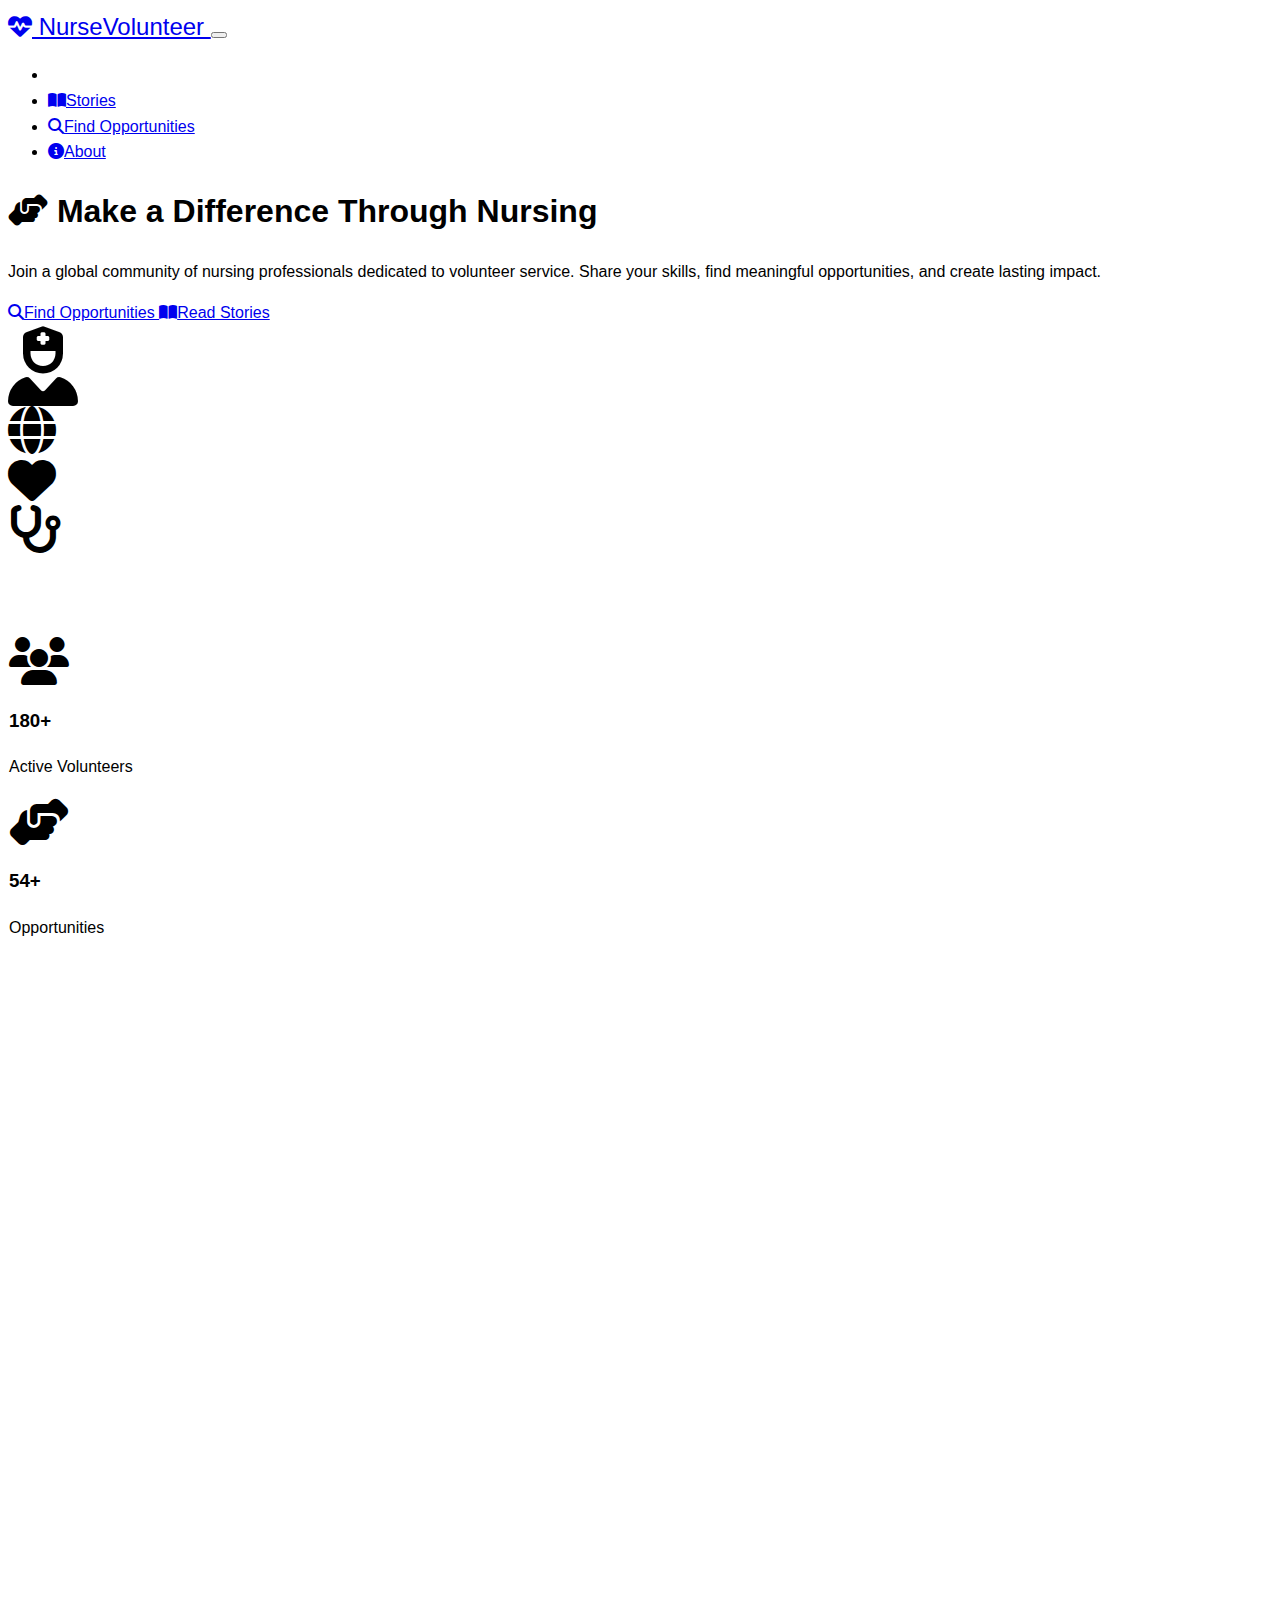
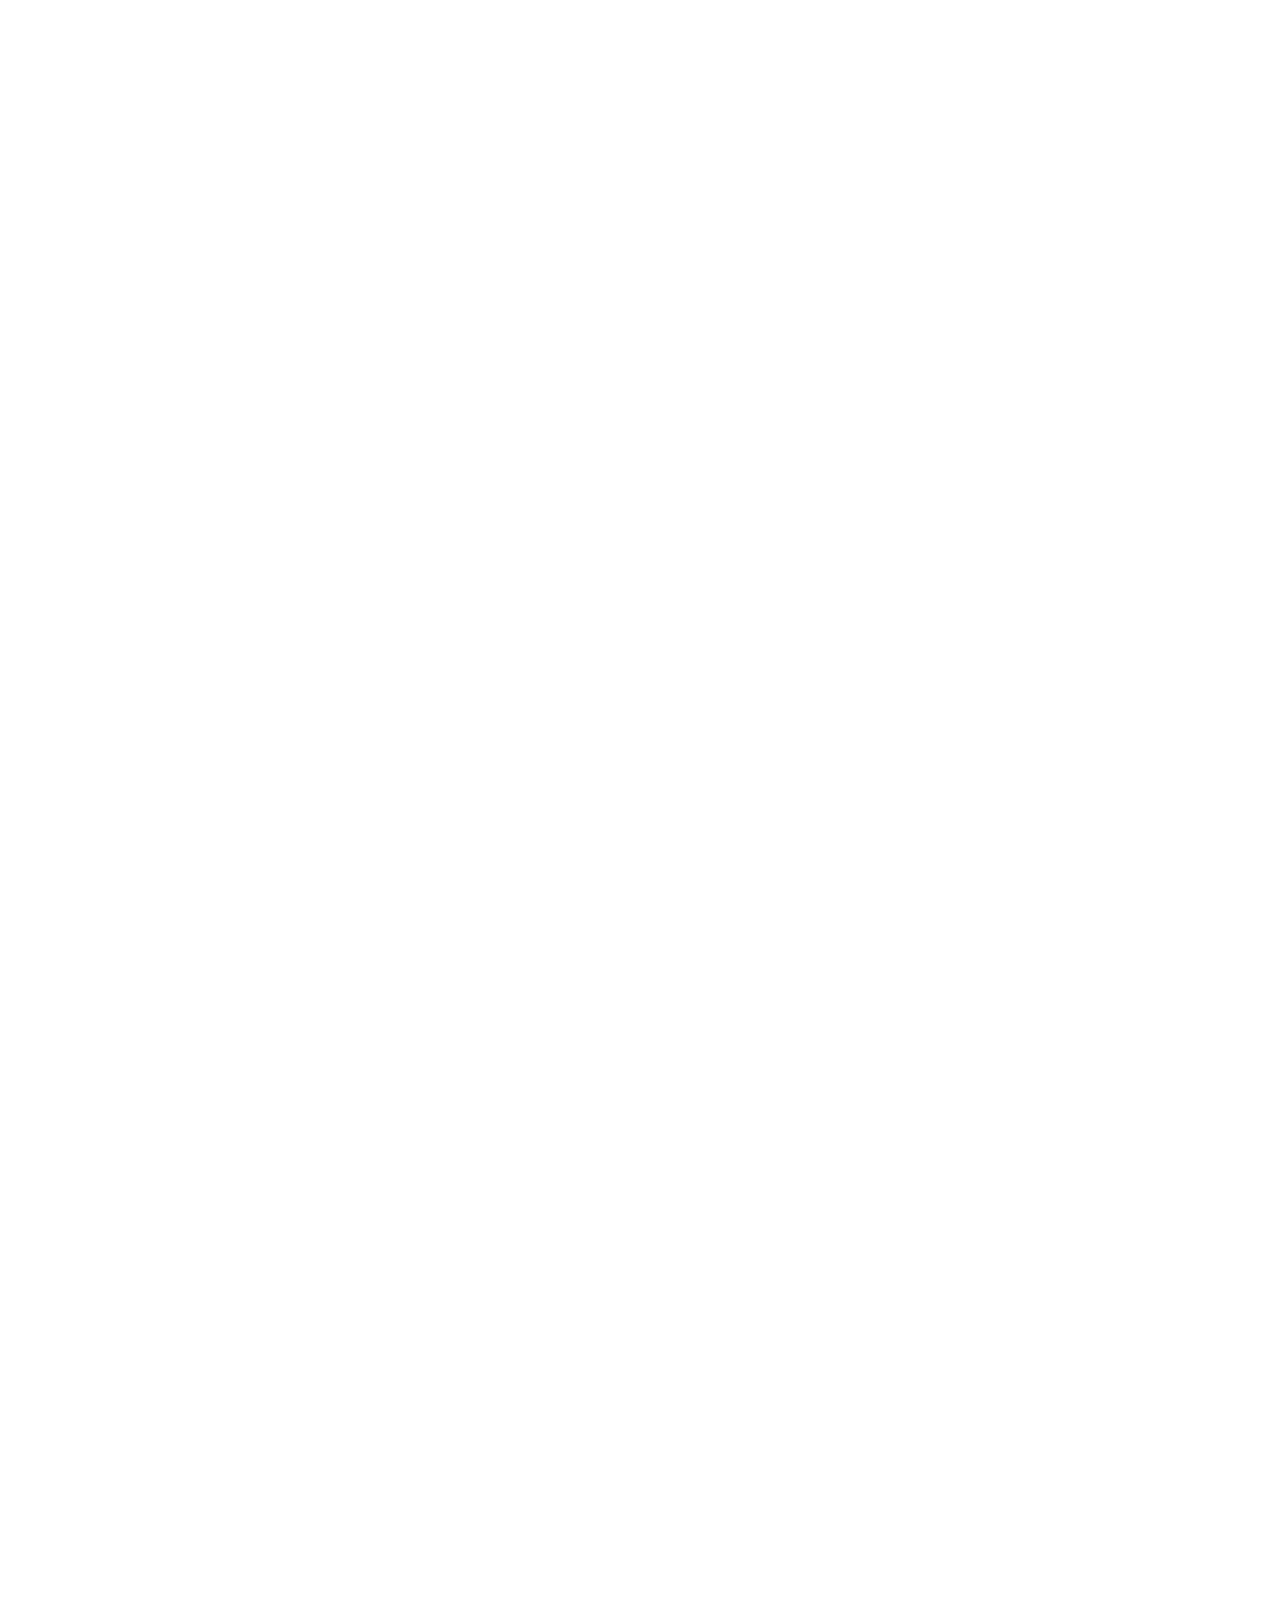
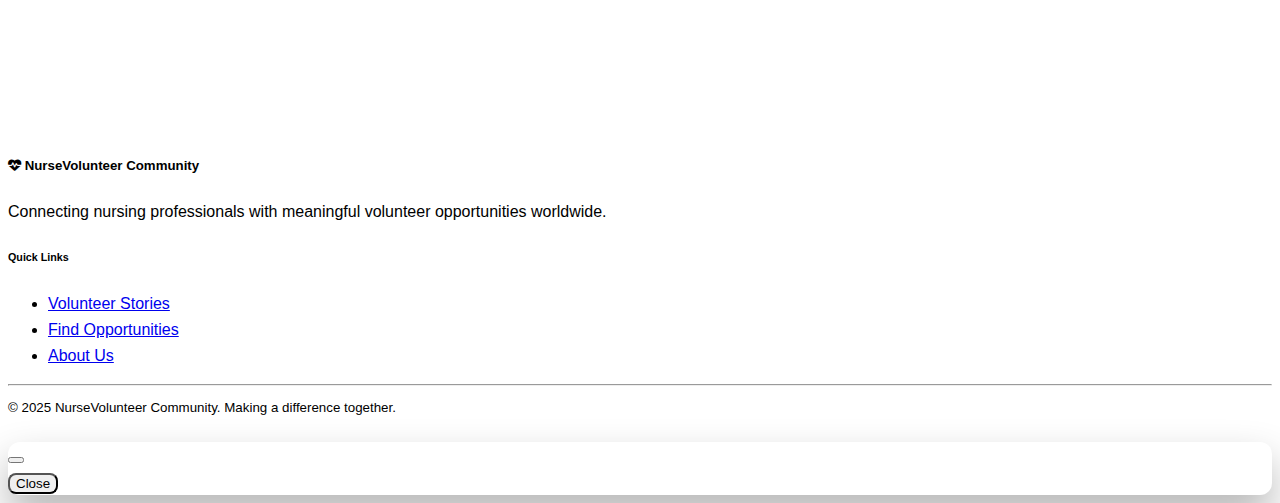
<file: index.html>
<!DOCTYPE html>
<html lang="en" data-bs-theme="dark">
<head>
    <meta charset="UTF-8">
    <meta name="viewport" content="width=device-width, initial-scale=1.0">
    <title>Home - Nursing Volunteer Community</title>
    
    <!-- Bootstrap CSS -->
    <link href="https://cdn.replit.com/agent/bootstrap-agent-dark-theme.min.css" rel="stylesheet">
    
    <!-- Font Awesome -->
    <link rel="stylesheet" href="https://cdnjs.cloudflare.com/ajax/libs/font-awesome/6.4.0/css/all.min.css">
    
    <!-- Custom CSS -->
    <link rel="stylesheet" href="style.css">
</head>
<body>
    <!-- Navigation -->
    <nav class="navbar navbar-expand-lg navbar-dark bg-primary sticky-top">
        <div class="container">
            <a class="navbar-brand fw-bold" href="index.html">
                <i class="fas fa-heart-pulse me-2"></i>
                NurseVolunteer
            </a>
            
            <button class="navbar-toggler" type="button" data-bs-toggle="collapse" data-bs-target="#navbarNav">
                <span class="navbar-toggler-icon"></span>
            </button>
            
            <div class="collapse navbar-collapse" id="navbarNav">
                <ul class="navbar-nav ms-auto">
                    <li class="nav-item">
                        <a class="nav-link active" href="index.html">
                            <i class="fas fa-home me-1"></i>Home
                        </a>
                    </li>
                    <li class="nav-item">
                        <a class="nav-link" href="stories.html">
                            <i class="fas fa-book-open me-1"></i>Stories
                        </a>
                    </li>
                    <li class="nav-item">
                        <a class="nav-link" href="search.html">
                            <i class="fas fa-search me-1"></i>Find Opportunities
                        </a>
                    </li>
                    <li class="nav-item">
                        <a class="nav-link" href="about.html">
                            <i class="fas fa-info-circle me-1"></i>About
                        </a>
                    </li>
                </ul>
            </div>
        </div>
    </nav>

    <!-- Main Content -->
    <main>
        <!-- Hero Section -->
        <section class="bg-primary text-white py-5">
            <div class="container">
                <div class="row align-items-center min-vh-50">
                    <div class="col-lg-6">
                        <h1 class="display-4 fw-bold mb-4">
                            <i class="fas fa-hands-helping me-3"></i>
                            Make a Difference Through Nursing
                        </h1>
                        <p class="lead mb-4">
                            Join a global community of nursing professionals dedicated to volunteer service. 
                            Share your skills, find meaningful opportunities, and create lasting impact.
                        </p>
                        <div class="d-flex flex-wrap gap-3">
                            <a href="search.html" class="btn btn-light btn-lg">
                                <i class="fas fa-search me-2"></i>Find Opportunities
                            </a>
                            <a href="stories.html" class="btn btn-outline-light btn-lg">
                                <i class="fas fa-book-open me-2"></i>Read Stories
                            </a>
                        </div>
                    </div>
                    <div class="col-lg-6 text-center">
                        <div class="hero-icons mt-4 mt-lg-0">
                            <i class="fas fa-user-nurse fa-5x mb-3 opacity-75"></i>
                            <div class="row mt-4">
                                <div class="col-4">
                                    <i class="fas fa-globe fa-3x opacity-50"></i>
                                </div>
                                <div class="col-4">
                                    <i class="fas fa-heart fa-3x opacity-50"></i>
                                </div>
                                <div class="col-4">
                                    <i class="fas fa-stethoscope fa-3x opacity-50"></i>
                                </div>
                            </div>
                        </div>
                    </div>
                </div>
            </div>
        </section>

        <!-- Stats Section -->
        <section class="py-5 bg-light">
            <div class="container">
                <div class="row text-center">
                    <div class="col-md-3 mb-4">
                        <div class="card border-0 bg-transparent">
                            <div class="card-body">
                                <i class="fas fa-users fa-3x text-primary mb-3"></i>
                                <h3 class="fw-bold" data-count="500">500+</h3>
                                <p class="text-muted">Active Volunteers</p>
                            </div>
                        </div>
                    </div>
                    <div class="col-md-3 mb-4">
                        <div class="card border-0 bg-transparent">
                            <div class="card-body">
                                <i class="fas fa-hands-helping fa-3x text-success mb-3"></i>
                                <h3 class="fw-bold" data-count="150">150+</h3>
                                <p class="text-muted">Opportunities</p>
                            </div>
                        </div>
                    </div>
                    <div class="col-md-3 mb-4">
                        <div class="card border-0 bg-transparent">
                            <div class="card-body">
                                <i class="fas fa-globe fa-3x text-info mb-3"></i>
                                <h3 class="fw-bold" data-count="45">45+</h3>
                                <p class="text-muted">Countries</p>
                            </div>
                        </div>
                    </div>
                    <div class="col-md-3 mb-4">
                        <div class="card border-0 bg-transparent">
                            <div class="card-body">
                                <i class="fas fa-clock fa-3x text-warning mb-3"></i>
                                <h3 class="fw-bold" data-count="10000">10K+</h3>
                                <p class="text-muted">Hours Served</p>
                            </div>
                        </div>
                    </div>
                </div>
            </div>
        </section>

        <!-- Featured Stories Section -->
        <section class="py-5">
            <div class="container">
                <div class="text-center mb-5">
                    <h2 class="display-6 fw-bold">Featured Stories</h2>
                    <p class="lead text-muted">Inspiring experiences from our volunteer nurses</p>
                </div>
                
                <div class="row">
                    <div class="col-lg-4 mb-4">
                        <div class="card h-100 shadow-sm">
                            <div class="card-header bg-primary text-white">
                                <h5 class="card-title mb-0">Healing Hearts in Haiti</h5>
                            </div>
                            <div class="card-body">
                                <p class="text-muted mb-2">
                                    <i class="fas fa-user me-1"></i>Sarah Johnson | 
                                    <i class="fas fa-map-marker-alt me-1"></i>Port-au-Prince, Haiti
                                </p>
                                <p class="card-text">My three-month volunteer experience at a rural clinic in Haiti transformed my perspective on healthcare. Working with limited resources, I learned to be resourceful and creative in patient care...</p>
                            </div>
                            <div class="card-footer bg-transparent">
                                <button class="btn btn-outline-primary btn-sm story-btn" data-story-id="1">
                                    <i class="fas fa-book-open me-1"></i>Read Full Story
                                </button>
                            </div>
                        </div>
                    </div>
                    <div class="col-lg-4 mb-4">
                        <div class="card h-100 shadow-sm">
                            <div class="card-header bg-primary text-white">
                                <h5 class="card-title mb-0">Emergency Response in Nepal</h5>
                            </div>
                            <div class="card-body">
                                <p class="text-muted mb-2">
                                    <i class="fas fa-user me-1"></i>Michael Chen | 
                                    <i class="fas fa-map-marker-alt me-1"></i>Kathmandu, Nepal
                                </p>
                                <p class="card-text">Following the 2023 earthquake, I joined an emergency medical team in Nepal. The experience of providing critical care in disaster zones taught me invaluable lessons about resilience...</p>
                            </div>
                            <div class="card-footer bg-transparent">
                                <button class="btn btn-outline-primary btn-sm story-btn" data-story-id="2">
                                    <i class="fas fa-book-open me-1"></i>Read Full Story
                                </button>
                            </div>
                        </div>
                    </div>
                    <div class="col-lg-4 mb-4">
                        <div class="card h-100 shadow-sm">
                            <div class="card-header bg-primary text-white">
                                <h5 class="card-title mb-0">Maternal Care in Kenya</h5>
                            </div>
                            <div class="card-body">
                                <p class="text-muted mb-2">
                                    <i class="fas fa-user me-1"></i>Emma Rodriguez | 
                                    <i class="fas fa-map-marker-alt me-1"></i>Nairobi, Kenya
                                </p>
                                <p class="card-text">Working in a maternity ward in Kenya opened my eyes to the challenges faced by mothers in underserved communities. Every birth was a celebration of life and hope...</p>
                            </div>
                            <div class="card-footer bg-transparent">
                                <button class="btn btn-outline-primary btn-sm story-btn" data-story-id="3">
                                    <i class="fas fa-book-open me-1"></i>Read Full Story
                                </button>
                            </div>
                        </div>
                    </div>
                </div>
                
                <div class="text-center mt-4">
                    <a href="stories.html" class="btn btn-primary">
                        <i class="fas fa-arrow-right me-2"></i>View All Stories
                    </a>
                </div>
            </div>
        </section>

        <!-- Recent Opportunities Section -->
        <section class="py-5 bg-light">
            <div class="container">
                <div class="text-center mb-5">
                    <h2 class="display-6 fw-bold">Recent Opportunities</h2>
                    <p class="lead text-muted">Latest volunteer opportunities for nursing professionals</p>
                </div>
                
                <div class="row">
                    <div class="col-lg-6 mb-4">
                        <div class="card shadow-sm h-100">
                            <div class="card-body">
                                <div class="d-flex justify-content-between align-items-start mb-3">
                                    <h5 class="card-title">Pediatric Nurse - Remote Health Clinic</h5>
                                    <span class="badge bg-secondary">Pediatric Care</span>
                                </div>
                                <p class="text-muted mb-2">
                                    <i class="fas fa-building me-1"></i>Global Health Partners
                                </p>
                                <p class="text-muted mb-2">
                                    <i class="fas fa-map-marker-alt me-1"></i>Amazon Basin, Peru
                                </p>
                                <p class="card-text">Join our team providing essential healthcare to indigenous children in remote areas of the Amazon rainforest. Experience includes vaccination programs and basic medical care.</p>
                                <div class="d-flex justify-content-between align-items-center">
                                    <small class="text-muted">
                                        <i class="fas fa-clock me-1"></i>Long-term
                                    </small>
                                    <a href="mailto:contact@globalhealthpartners.org" class="btn btn-outline-primary btn-sm">
                                        <i class="fas fa-envelope me-1"></i>Contact
                                    </a>
                                </div>
                            </div>
                        </div>
                    </div>
                    <div class="col-lg-6 mb-4">
                        <div class="card shadow-sm h-100">
                            <div class="card-body">
                                <div class="d-flex justify-content-between align-items-start mb-3">
                                    <h5 class="card-title">Emergency Response Nurse</h5>
                                    <span class="badge bg-secondary">Emergency Care</span>
                                </div>
                                <p class="text-muted mb-2">
                                    <i class="fas fa-building me-1"></i>Doctors Without Borders
                                </p>
                                <p class="text-muted mb-2">
                                    <i class="fas fa-map-marker-alt me-1"></i>Various Locations
                                </p>
                                <p class="card-text">Seeking experienced nurses for emergency response missions in crisis zones. Provide life-saving care in challenging environments around the world.</p>
                                <div class="d-flex justify-content-between align-items-center">
                                    <small class="text-muted">
                                        <i class="fas fa-clock me-1"></i>Short-term
                                    </small>
                                    <a href="mailto:recruitment@msf.org" class="btn btn-outline-primary btn-sm">
                                        <i class="fas fa-envelope me-1"></i>Contact
                                    </a>
                                </div>
                            </div>
                        </div>
                    </div>
                    <div class="col-lg-6 mb-4">
                        <div class="card shadow-sm h-100">
                            <div class="card-body">
                                <div class="d-flex justify-content-between align-items-start mb-3">
                                    <h5 class="card-title">Community Health Educator</h5>
                                    <span class="badge bg-secondary">Education</span>
                                </div>
                                <p class="text-muted mb-2">
                                    <i class="fas fa-building me-1"></i>Peace Corps Health Initiative
                                </p>
                                <p class="text-muted mb-2">
                                    <i class="fas fa-map-marker-alt me-1"></i>Rural Ghana
                                </p>
                                <p class="card-text">Develop and implement health education programs for rural communities. Focus on maternal health, disease prevention, and basic health literacy.</p>
                                <div class="d-flex justify-content-between align-items-center">
                                    <small class="text-muted">
                                        <i class="fas fa-clock me-1"></i>Full-time
                                    </small>
                                    <a href="mailto:health@peacecorps.gov" class="btn btn-outline-primary btn-sm">
                                        <i class="fas fa-envelope me-1"></i>Contact
                                    </a>
                                </div>
                            </div>
                        </div>
                    </div>
                    <div class="col-lg-6 mb-4">
                        <div class="card shadow-sm h-100">
                            <div class="card-body">
                                <div class="d-flex justify-content-between align-items-start mb-3">
                                    <h5 class="card-title">Mobile Clinic Coordinator</h5>
                                    <span class="badge bg-secondary">Primary Care</span>
                                </div>
                                <p class="text-muted mb-2">
                                    <i class="fas fa-building me-1"></i>Remote Area Medical
                                </p>
                                <p class="text-muted mb-2">
                                    <i class="fas fa-map-marker-alt me-1"></i>Appalachian Region, USA
                                </p>
                                <p class="card-text">Lead mobile healthcare units providing essential services to underserved rural communities. Coordinate with local volunteers and healthcare providers.</p>
                                <div class="d-flex justify-content-between align-items-center">
                                    <small class="text-muted">
                                        <i class="fas fa-clock me-1"></i>Part-time
                                    </small>
                                    <a href="mailto:volunteers@ramusa.org" class="btn btn-outline-primary btn-sm">
                                        <i class="fas fa-envelope me-1"></i>Contact
                                    </a>
                                </div>
                            </div>
                        </div>
                    </div>
                </div>
                
                <div class="text-center mt-4">
                    <a href="search.html" class="btn btn-primary">
                        <i class="fas fa-search me-2"></i>Browse All Opportunities
                    </a>
                </div>
            </div>
        </section>

        <!-- Call to Action Section -->
        <section class="py-5 bg-primary text-white">
            <div class="container text-center">
                <h2 class="display-6 fw-bold mb-4">Ready to Make a Difference?</h2>
                <p class="lead mb-4">Join our community and start your volunteer journey today</p>
                <div class="d-flex flex-wrap justify-content-center gap-3">
                    <a href="search.html" class="btn btn-light btn-lg">
                        <i class="fas fa-search me-2"></i>Find Opportunities
                    </a>
                    <a href="about.html" class="btn btn-outline-light btn-lg">
                        <i class="fas fa-info-circle me-2"></i>Learn More
                    </a>
                </div>
            </div>
        </section>
    </main>

    <!-- Footer -->
    <footer class="bg-dark text-light py-4 mt-5">
        <div class="container">
            <div class="row">
                <div class="col-md-6">
                    <h5 class="mb-3">
                        <i class="fas fa-heart-pulse me-2"></i>
                        NurseVolunteer Community
                    </h5>
                    <p class="text-muted">Connecting nursing professionals with meaningful volunteer opportunities worldwide.</p>
                </div>
                <div class="col-md-6">
                    <h6 class="mb-3">Quick Links</h6>
                    <ul class="list-unstyled">
                        <li><a href="stories.html" class="text-muted text-decoration-none">Volunteer Stories</a></li>
                        <li><a href="search.html" class="text-muted text-decoration-none">Find Opportunities</a></li>
                        <li><a href="about.html" class="text-muted text-decoration-none">About Us</a></li>
                    </ul>
                </div>
            </div>
            <hr class="my-3">
            <div class="text-center text-muted">
                <small>&copy; 2025 NurseVolunteer Community. Making a difference together.</small>
            </div>
        </div>
    </footer>

    <!-- Story Modal -->
    <div class="modal fade" id="storyModal" tabindex="-1">
        <div class="modal-dialog modal-lg">
            <div class="modal-content">
                <div class="modal-header">
                    <h5 class="modal-title" id="storyModalTitle"></h5>
                    <button type="button" class="btn-close" data-bs-dismiss="modal"></button>
                </div>
                <div class="modal-body" id="storyModalBody">
                    <!-- Story content will be loaded here -->
                </div>
                <div class="modal-footer">
                    <button type="button" class="btn btn-secondary" data-bs-dismiss="modal">Close</button>
                </div>
            </div>
        </div>
    </div>

    <!-- Bootstrap JS -->
    <script src="https://cdn.jsdelivr.net/npm/bootstrap@5.3.0/dist/js/bootstrap.bundle.min.js"></script>
    
    <!-- Custom JS -->
    <script src="main.js"></script>
</body>
</html>
</file>
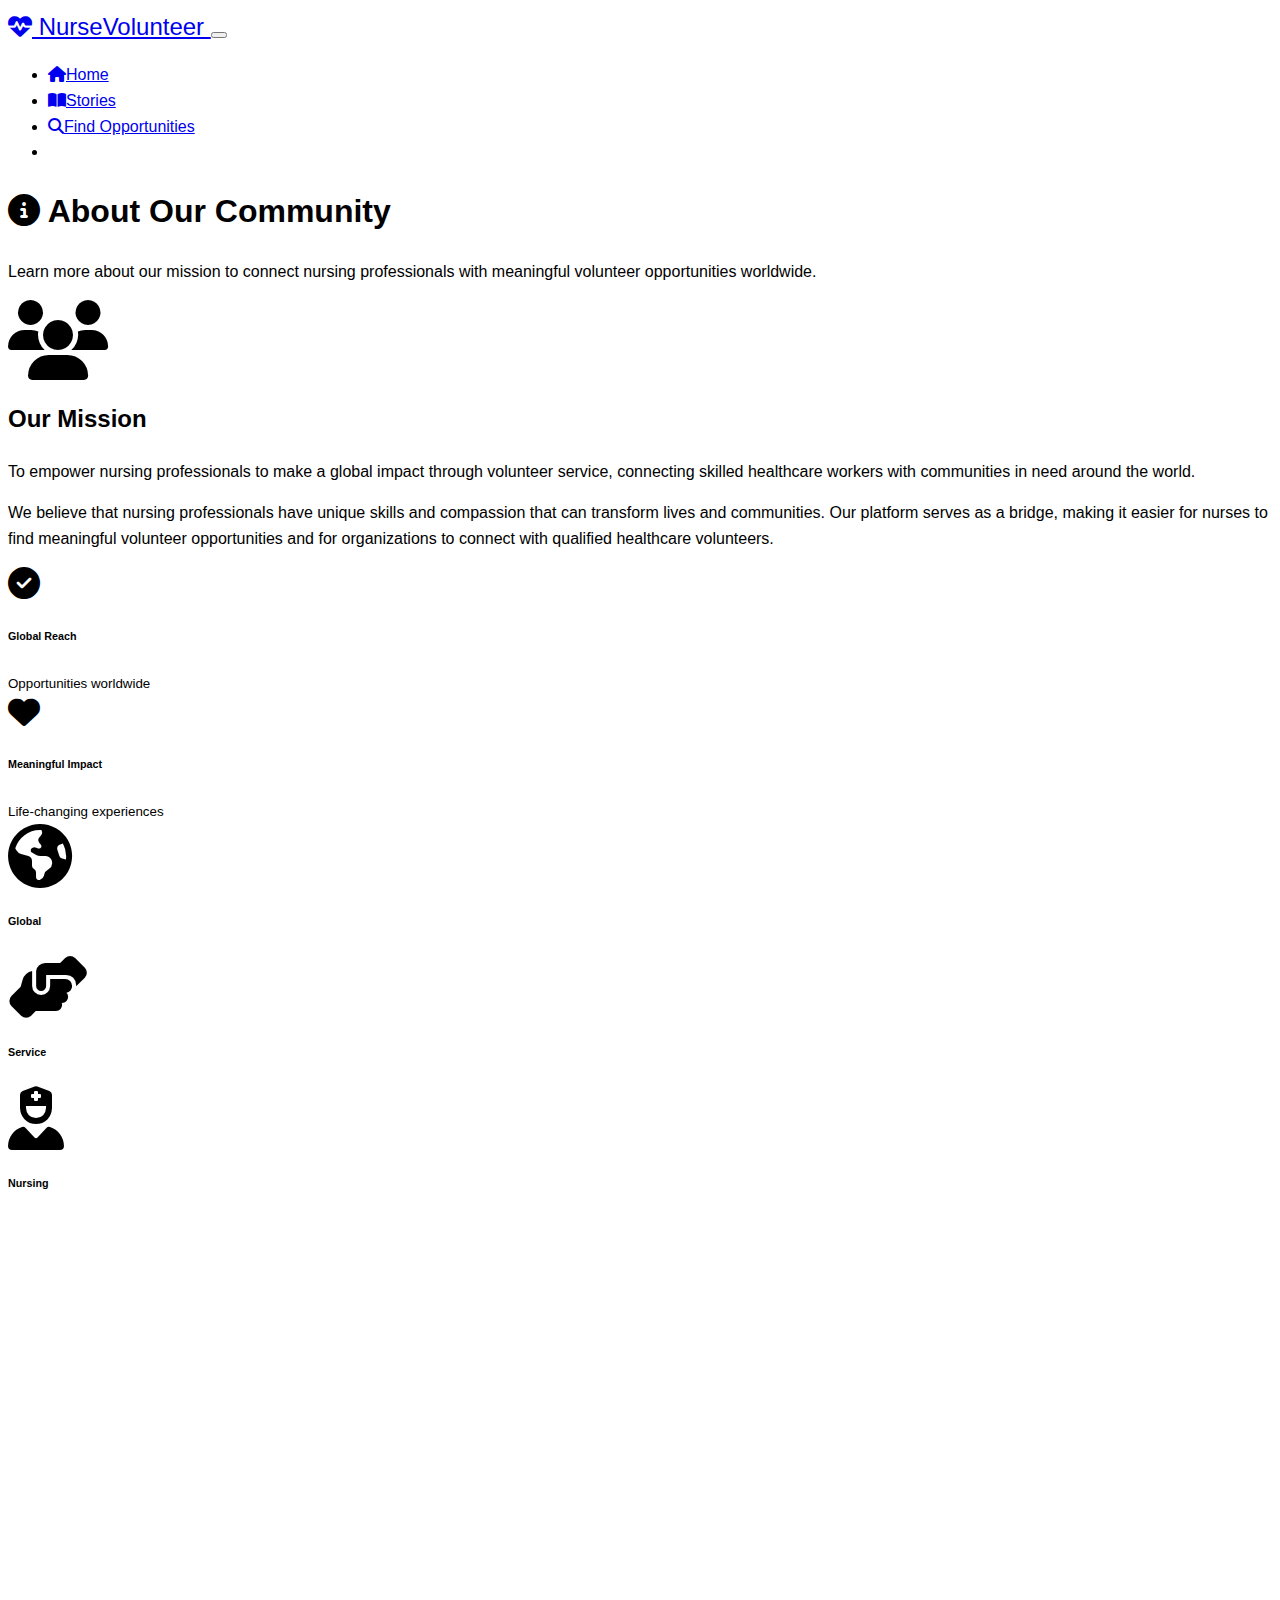
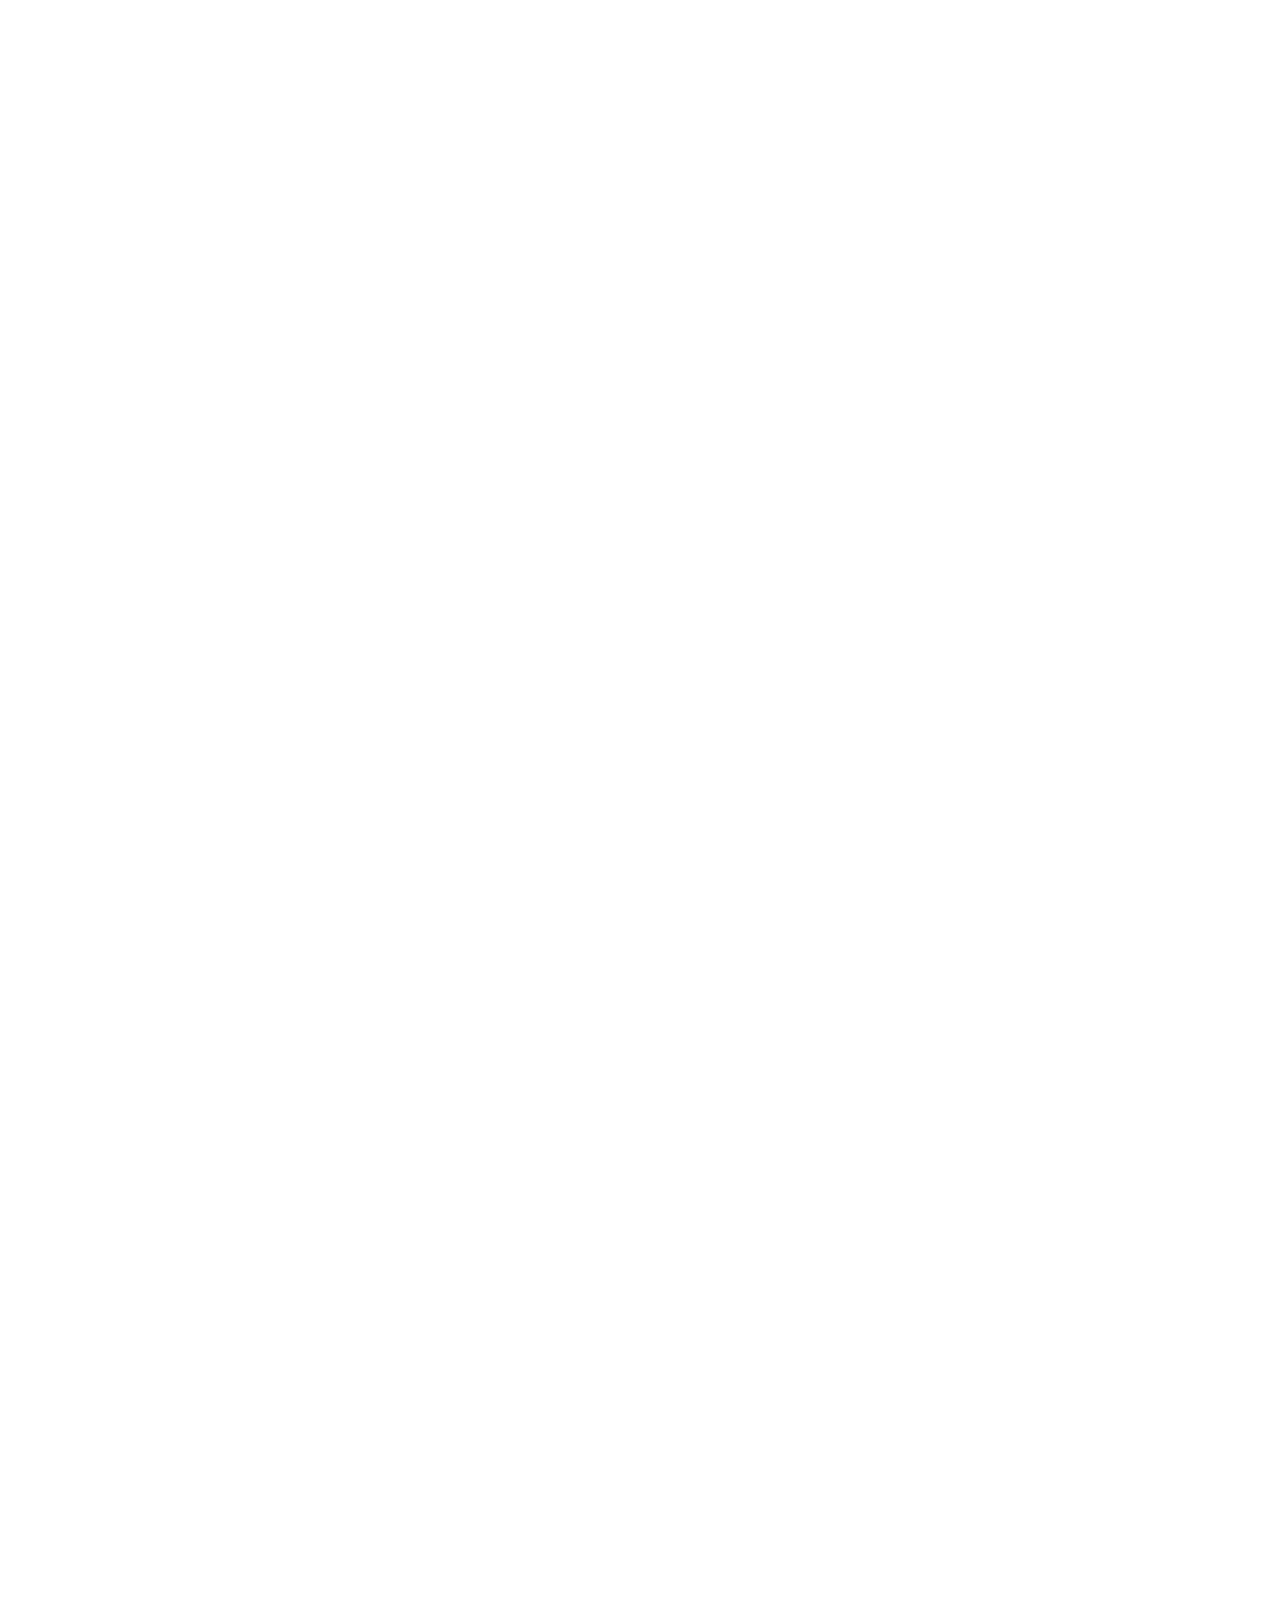
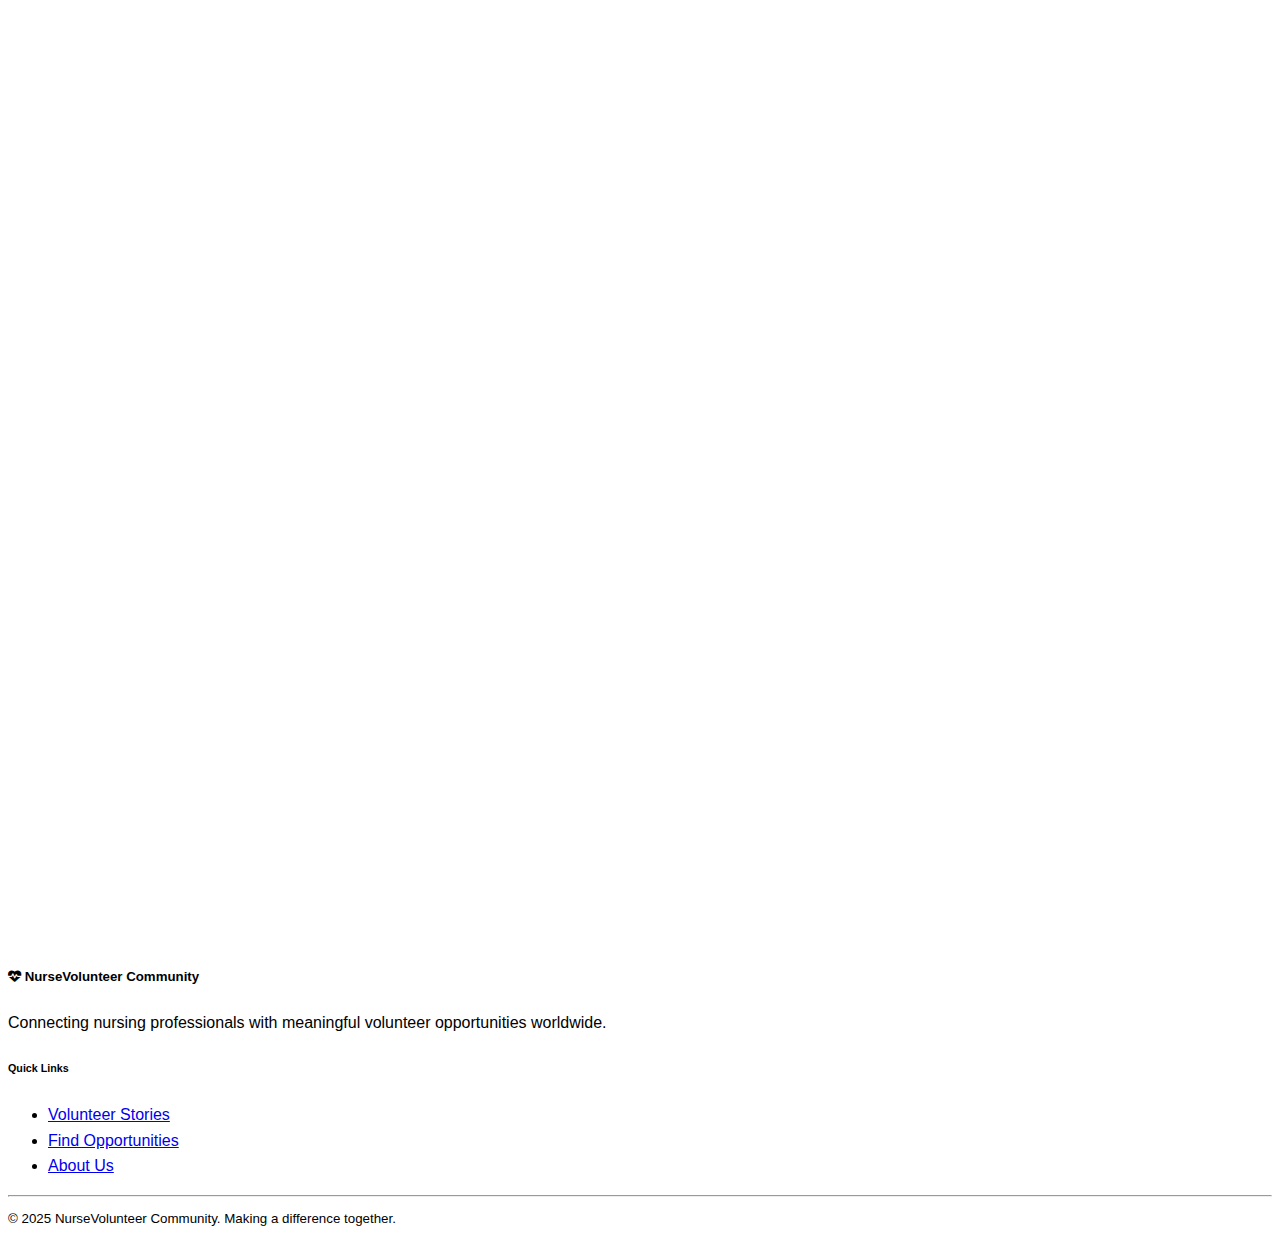
<file: about.html>
<!DOCTYPE html>
<html lang="en" data-bs-theme="dark">
<head>
    <meta charset="UTF-8">
    <meta name="viewport" content="width=device-width, initial-scale=1.0">
    <title>About - Nursing Volunteer Community</title>
    
    <!-- Bootstrap CSS -->
    <link href="https://cdn.replit.com/agent/bootstrap-agent-dark-theme.min.css" rel="stylesheet">
    
    <!-- Font Awesome -->
    <link rel="stylesheet" href="https://cdnjs.cloudflare.com/ajax/libs/font-awesome/6.4.0/css/all.min.css">
    
    <!-- Custom CSS -->
    <link rel="stylesheet" href="style.css">
</head>
<body>
    <!-- Navigation -->
    <nav class="navbar navbar-expand-lg navbar-dark bg-primary sticky-top">
        <div class="container">
            <a class="navbar-brand fw-bold" href="index.html">
                <i class="fas fa-heart-pulse me-2"></i>
                NurseVolunteer
            </a>
            
            <button class="navbar-toggler" type="button" data-bs-toggle="collapse" data-bs-target="#navbarNav">
                <span class="navbar-toggler-icon"></span>
            </button>
            
            <div class="collapse navbar-collapse" id="navbarNav">
                <ul class="navbar-nav ms-auto">
                    <li class="nav-item">
                        <a class="nav-link" href="index.html">
                            <i class="fas fa-home me-1"></i>Home
                        </a>
                    </li>
                    <li class="nav-item">
                        <a class="nav-link" href="stories.html">
                            <i class="fas fa-book-open me-1"></i>Stories
                        </a>
                    </li>
                    <li class="nav-item">
                        <a class="nav-link" href="search.html">
                            <i class="fas fa-search me-1"></i>Find Opportunities
                        </a>
                    </li>
                    <li class="nav-item">
                        <a class="nav-link active" href="about.html">
                            <i class="fas fa-info-circle me-1"></i>About
                        </a>
                    </li>
                </ul>
            </div>
        </div>
    </nav>

    <!-- Main Content -->
    <main>
        <!-- Header Section -->
        <section class="bg-primary text-white py-5">
            <div class="container">
                <div class="row align-items-center">
                    <div class="col-lg-8">
                        <h1 class="display-5 fw-bold mb-3">
                            <i class="fas fa-info-circle me-3"></i>
                            About Our Community
                        </h1>
                        <p class="lead">
                            Learn more about our mission to connect nursing professionals with meaningful volunteer opportunities worldwide.
                        </p>
                    </div>
                    <div class="col-lg-4 text-center">
                        <i class="fas fa-users fa-5x opacity-75"></i>
                    </div>
                </div>
            </div>
        </section>

        <!-- Mission Section -->
        <section class="py-5">
            <div class="container">
                <div class="row align-items-center">
                    <div class="col-lg-6">
                        <h2 class="display-6 fw-bold mb-4">Our Mission</h2>
                        <p class="lead mb-4">
                            To empower nursing professionals to make a global impact through volunteer service, 
                            connecting skilled healthcare workers with communities in need around the world.
                        </p>
                        <p class="mb-4">
                            We believe that nursing professionals have unique skills and compassion that can 
                            transform lives and communities. Our platform serves as a bridge, making it easier 
                            for nurses to find meaningful volunteer opportunities and for organizations to 
                            connect with qualified healthcare volunteers.
                        </p>
                        <div class="row">
                            <div class="col-md-6 mb-3">
                                <div class="d-flex align-items-center">
                                    <i class="fas fa-check-circle text-success fa-2x me-3"></i>
                                    <div>
                                        <h6 class="mb-1">Global Reach</h6>
                                        <small class="text-muted">Opportunities worldwide</small>
                                    </div>
                                </div>
                            </div>
                            <div class="col-md-6 mb-3">
                                <div class="d-flex align-items-center">
                                    <i class="fas fa-heart text-danger fa-2x me-3"></i>
                                    <div>
                                        <h6 class="mb-1">Meaningful Impact</h6>
                                        <small class="text-muted">Life-changing experiences</small>
                                    </div>
                                </div>
                            </div>
                        </div>
                    </div>
                    <div class="col-lg-6">
                        <div class="text-center">
                            <div class="mission-icons">
                                <div class="row">
                                    <div class="col-4 mb-4">
                                        <i class="fas fa-globe-americas fa-4x text-primary mb-3"></i>
                                        <h6>Global</h6>
                                    </div>
                                    <div class="col-4 mb-4">
                                        <i class="fas fa-hands-helping fa-4x text-success mb-3"></i>
                                        <h6>Service</h6>
                                    </div>
                                    <div class="col-4 mb-4">
                                        <i class="fas fa-user-nurse fa-4x text-info mb-3"></i>
                                        <h6>Nursing</h6>
                                    </div>
                                </div>
                            </div>
                        </div>
                    </div>
                </div>
            </div>
        </section>

        <!-- Values Section -->
        <section class="py-5 bg-dark">
            <div class="container">
                <div class="text-center mb-5">
                    <h2 class="display-6 fw-bold">Our Values</h2>
                    <p class="lead text-muted">The principles that guide our community</p>
                </div>
                
                <div class="row">
                    <div class="col-lg-4 mb-4">
                        <div class="card h-100 border-0 shadow-sm">
                            <div class="card-body text-center">
                                <i class="fas fa-heart fa-3x text-danger mb-3"></i>
                                <h5 class="card-title">Compassion</h5>
                                <p class="card-text">
                                    We believe in the power of compassionate care to heal and transform lives, 
                                    both for those who serve and those who receive care.
                                </p>
                            </div>
                        </div>
                    </div>
                    <div class="col-lg-4 mb-4">
                        <div class="card h-100 border-0 shadow-sm">
                            <div class="card-body text-center">
                                <i class="fas fa-handshake fa-3x text-primary mb-3"></i>
                                <h5 class="card-title">Collaboration</h5>
                                <p class="card-text">
                                    We foster partnerships between healthcare professionals, organizations, 
                                    and communities to create lasting positive change.
                                </p>
                            </div>
                        </div>
                    </div>
                    <div class="col-lg-4 mb-4">
                        <div class="card h-100 border-0 shadow-sm">
                            <div class="card-body text-center">
                                <i class="fas fa-star fa-3x text-warning mb-3"></i>
                                <h5 class="card-title">Excellence</h5>
                                <p class="card-text">
                                    We strive for excellence in connecting volunteers with opportunities 
                                    that match their skills and passion for service.
                                </p>
                            </div>
                        </div>
                    </div>
                </div>
            </div>
        </section>

        <!-- How It Works Section -->
        <section class="py-5">
            <div class="container">
                <div class="text-center mb-5">
                    <h2 class="display-6 fw-bold">How It Works</h2>
                    <p class="lead text-muted">Simple steps to start your volunteer journey</p>
                </div>
                
                <div class="row">
                    <div class="col-lg-3 mb-4 text-center">
                        <div class="step-item">
                            <div class="step-number bg-primary text-white rounded-circle d-inline-flex align-items-center justify-content-center mb-3" style="width: 60px; height: 60px;">
                                <span class="fw-bold">1</span>
                            </div>
                            <h5>Explore</h5>
                            <p class="text-muted">Browse volunteer opportunities and read inspiring stories from our community.</p>
                        </div>
                    </div>
                    <div class="col-lg-3 mb-4 text-center">
                        <div class="step-item">
                            <div class="step-number bg-success text-white rounded-circle d-inline-flex align-items-center justify-content-center mb-3" style="width: 60px; height: 60px;">
                                <span class="fw-bold">2</span>
                            </div>
                            <h5>Search</h5>
                            <p class="text-muted">Use our search filters to find opportunities that match your skills and interests.</p>
                        </div>
                    </div>
                    <div class="col-lg-3 mb-4 text-center">
                        <div class="step-item">
                            <div class="step-number bg-info text-white rounded-circle d-inline-flex align-items-center justify-content-center mb-3" style="width: 60px; height: 60px;">
                                <span class="fw-bold">3</span>
                            </div>
                            <h5>Connect</h5>
                            <p class="text-muted">Reach out to organizations directly to learn more and begin the application process.</p>
                        </div>
                    </div>
                    <div class="col-lg-3 mb-4 text-center">
                        <div class="step-item">
                            <div class="step-number bg-warning text-white rounded-circle d-inline-flex align-items-center justify-content-center mb-3" style="width: 60px; height: 60px;">
                                <span class="fw-bold">4</span>
                            </div>
                            <h5>Serve</h5>
                            <p class="text-muted">Begin your volunteer journey and make a meaningful impact in communities worldwide.</p>
                        </div>
                    </div>
                </div>
            </div>
        </section>

        <!-- Contact Section -->
        <section class="py-5 bg-primary text-white">
            <div class="container">
                <div class="row align-items-center">
                    <div class="col-lg-6">
                        <h2 class="display-6 fw-bold mb-4">Get in Touch</h2>
                        <p class="lead mb-4">
                            Have questions about volunteer opportunities or want to list your organization? 
                            We'd love to hear from you.
                        </p>
                        
                        <div class="contact-info">
                            <div class="d-flex align-items-center mb-3">
                                <i class="fas fa-envelope fa-2x me-3"></i>
                                <div>
                                    <h6 class="mb-1">Email Us</h6>
                                    <a href="mailto:contact@nursevolunteer.org" class="text-white text-decoration-none">
                                        contact@nursevolunteer.org
                                    </a>
                                </div>
                            </div>
                            
                            <div class="d-flex align-items-center mb-3">
                                <i class="fas fa-phone fa-2x me-3"></i>
                                <div>
                                    <h6 class="mb-1">Call Us</h6>
                                    <a href="tel:+1-555-0123" class="text-white text-decoration-none">
                                        +1 (555) 012-3456
                                    </a>
                                </div>
                            </div>
                            
                            <div class="d-flex align-items-center">
                                <i class="fas fa-clock fa-2x me-3"></i>
                                <div>
                                    <h6 class="mb-1">Support Hours</h6>
                                    <p class="mb-0">Monday - Friday, 9 AM - 5 PM EST</p>
                                </div>
                            </div>
                        </div>
                    </div>
                    
                    <div class="col-lg-6">
                        <div class="contact-form bg-white rounded p-4">
                            <h4 class="text-dark mb-4">Send us a Message</h4>
                            <form id="contactForm">
                                <div class="mb-3">
                                    <label for="contactName" class="form-label text-dark">Name</label>
                                    <input type="text" class="form-control" id="contactName" required>
                                </div>
                                <div class="mb-3">
                                    <label for="contactEmail" class="form-label text-dark">Email</label>
                                    <input type="email" class="form-control" id="contactEmail" required>
                                </div>
                                <div class="mb-3">
                                    <label for="contactSubject" class="form-label text-dark">Subject</label>
                                    <select class="form-select" id="contactSubject">
                                        <option value="">Select a topic</option>
                                        <option value="volunteer">Volunteer Questions</option>
                                        <option value="organization">Organization Partnership</option>
                                        <option value="technical">Technical Support</option>
                                        <option value="other">Other</option>
                                    </select>
                                </div>
                                <div class="mb-3">
                                    <label for="contactMessage" class="form-label text-dark">Message</label>
                                    <textarea class="form-control" id="contactMessage" rows="4" required></textarea>
                                </div>
                                <button type="submit" class="btn btn-primary w-100">
                                    <i class="fas fa-paper-plane me-2"></i>Send Message
                                </button>
                            </form>
                        </div>
                    </div>
                </div>
            </div>
        </section>

        <!-- FAQ Section -->
        <section class="py-5">
            <div class="container">
                <div class="text-center mb-5">
                    <h2 class="display-6 fw-bold">Frequently Asked Questions</h2>
                    <p class="lead text-muted">Common questions about volunteering</p>
                </div>
                
                <div class="row">
                    <div class="col-lg-8 mx-auto">
                        <div class="accordion" id="faqAccordion">
                            <div class="accordion-item">
                                <h2 class="accordion-header">
                                    <button class="accordion-button" type="button" data-bs-toggle="collapse" data-bs-target="#faq1">
                                        What qualifications do I need to volunteer?
                                    </button>
                                </h2>
                                <div id="faq1" class="accordion-collapse collapse show" data-bs-parent="#faqAccordion">
                                    <div class="accordion-body">
                                        Most opportunities require current nursing licensure and relevant experience. 
                                        Specific requirements vary by organization and location. Some may require 
                                        additional certifications or language skills.
                                    </div>
                                </div>
                            </div>
                            
                            <div class="accordion-item">
                                <h2 class="accordion-header">
                                    <button class="accordion-button collapsed" type="button" data-bs-toggle="collapse" data-bs-target="#faq2">
                                        How long are typical volunteer commitments?
                                    </button>
                                </h2>
                                <div id="faq2" class="accordion-collapse collapse" data-bs-parent="#faqAccordion">
                                    <div class="accordion-body">
                                        Volunteer commitments range from one-time events to long-term placements. 
                                        You can find opportunities lasting from a few days to several months, 
                                        depending on your availability and the organization's needs.
                                    </div>
                                </div>
                            </div>
                            
                            <div class="accordion-item">
                                <h2 class="accordion-header">
                                    <button class="accordion-button collapsed" type="button" data-bs-toggle="collapse" data-bs-target="#faq3">
                                        Are expenses covered for volunteer work?
                                    </button>
                                </h2>
                                <div id="faq3" class="accordion-collapse collapse" data-bs-parent="#faqAccordion">
                                    <div class="accordion-body">
                                        Coverage varies by organization. Some provide full support including travel, 
                                        accommodation, and meals, while others may offer partial support or require 
                                        volunteers to cover their own expenses. Details are provided in each opportunity listing.
                                    </div>
                                </div>
                            </div>
                            
                            <div class="accordion-item">
                                <h2 class="accordion-header">
                                    <button class="accordion-button collapsed" type="button" data-bs-toggle="collapse" data-bs-target="#faq4">
                                        How do I get started?
                                    </button>
                                </h2>
                                <div id="faq4" class="accordion-collapse collapse" data-bs-parent="#faqAccordion">
                                    <div class="accordion-body">
                                        Start by browsing our volunteer opportunities and reading stories from other volunteers. 
                                        When you find an opportunity that interests you, contact the organization directly 
                                        using the provided contact information to begin the application process.
                                    </div>
                                </div>
                            </div>
                        </div>
                    </div>
                </div>
            </div>
        </section>
    </main>

    <!-- Footer -->
    <footer class="bg-dark text-light py-4 mt-5">
        <div class="container">
            <div class="row">
                <div class="col-md-6">
                    <h5 class="mb-3">
                        <i class="fas fa-heart-pulse me-2"></i>
                        NurseVolunteer Community
                    </h5>
                    <p class="text-muted">Connecting nursing professionals with meaningful volunteer opportunities worldwide.</p>
                </div>
                <div class="col-md-6">
                    <h6 class="mb-3">Quick Links</h6>
                    <ul class="list-unstyled">
                        <li><a href="stories.html" class="text-muted text-decoration-none">Volunteer Stories</a></li>
                        <li><a href="search.html" class="text-muted text-decoration-none">Find Opportunities</a></li>
                        <li><a href="about.html" class="text-muted text-decoration-none">About Us</a></li>
                    </ul>
                </div>
            </div>
            <hr class="my-3">
            <div class="text-center text-muted">
                <small>&copy; 2025 NurseVolunteer Community. Making a difference together.</small>
            </div>
        </div>
    </footer>

    <!-- Bootstrap JS -->
    <script src="https://cdn.jsdelivr.net/npm/bootstrap@5.3.0/dist/js/bootstrap.bundle.min.js"></script>
    
    <!-- Custom JS -->
    <script src="main.js"></script>
</body>
</html>
</file>
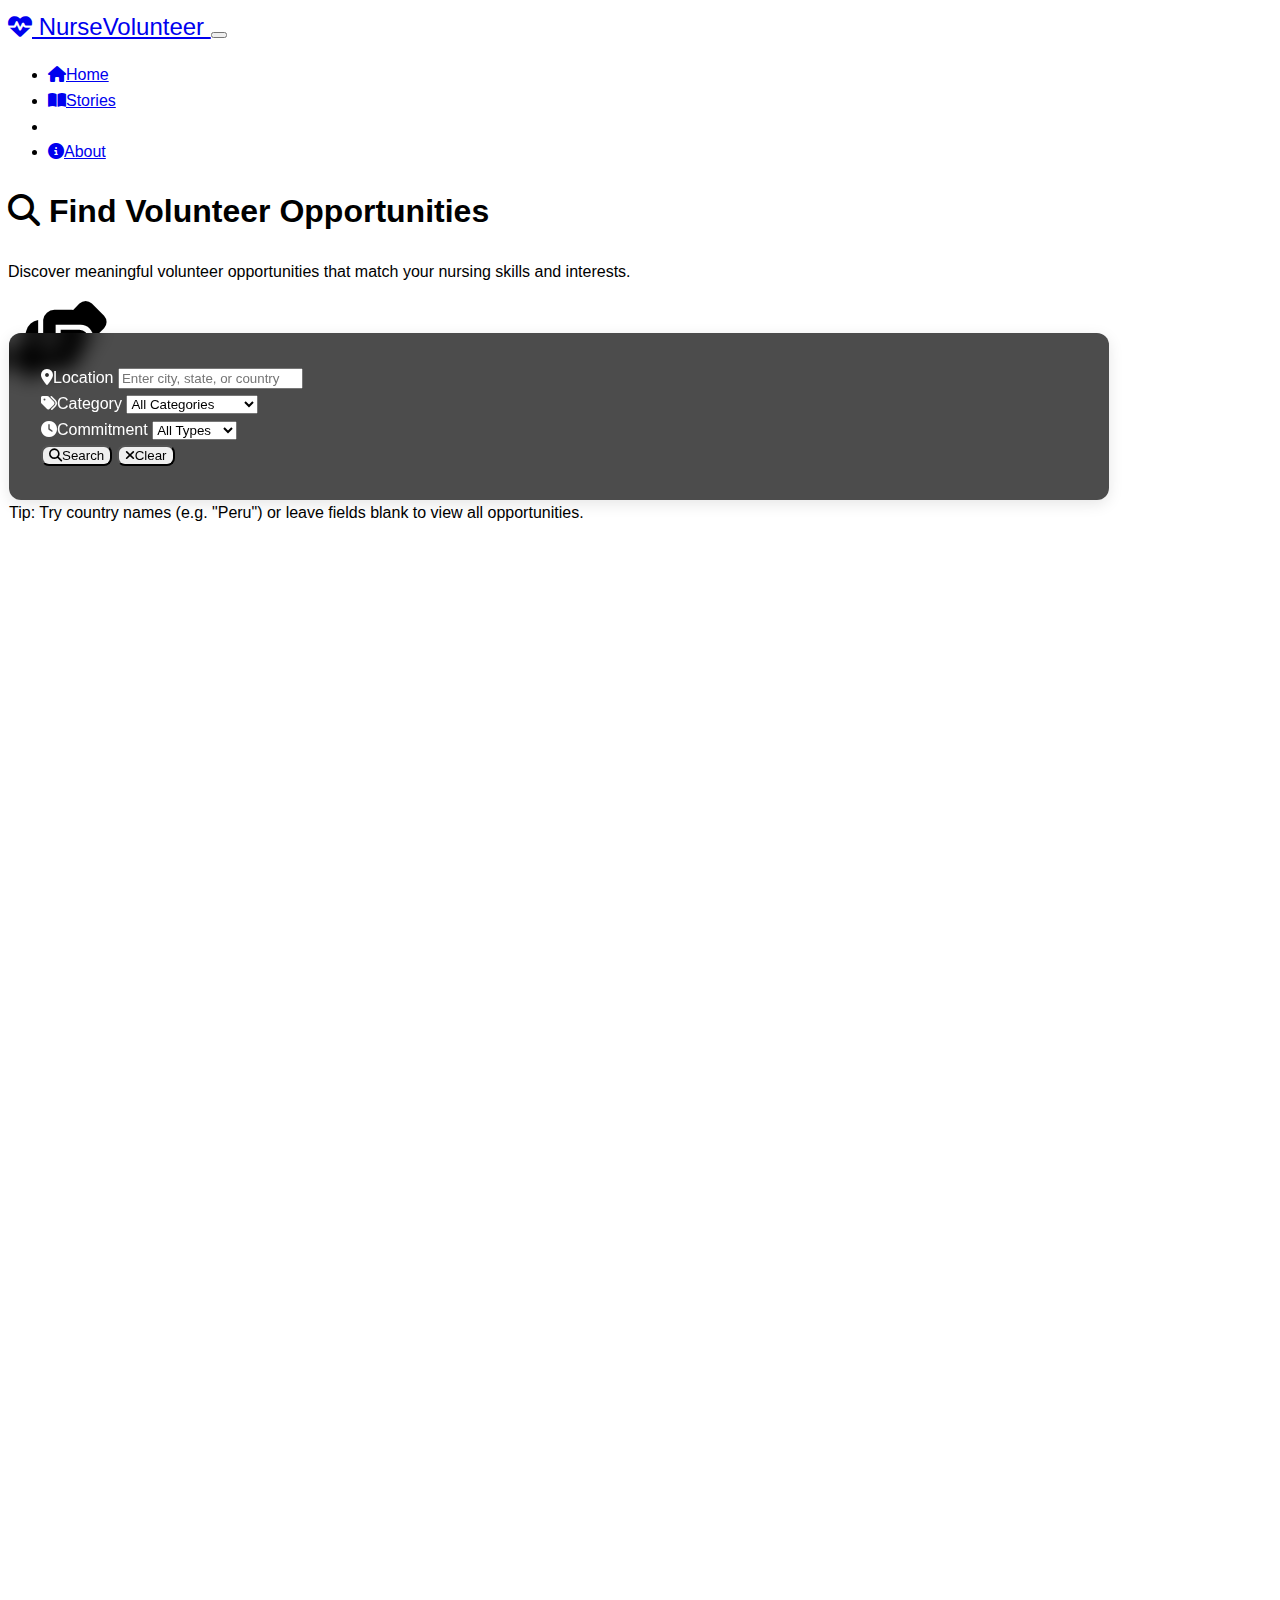
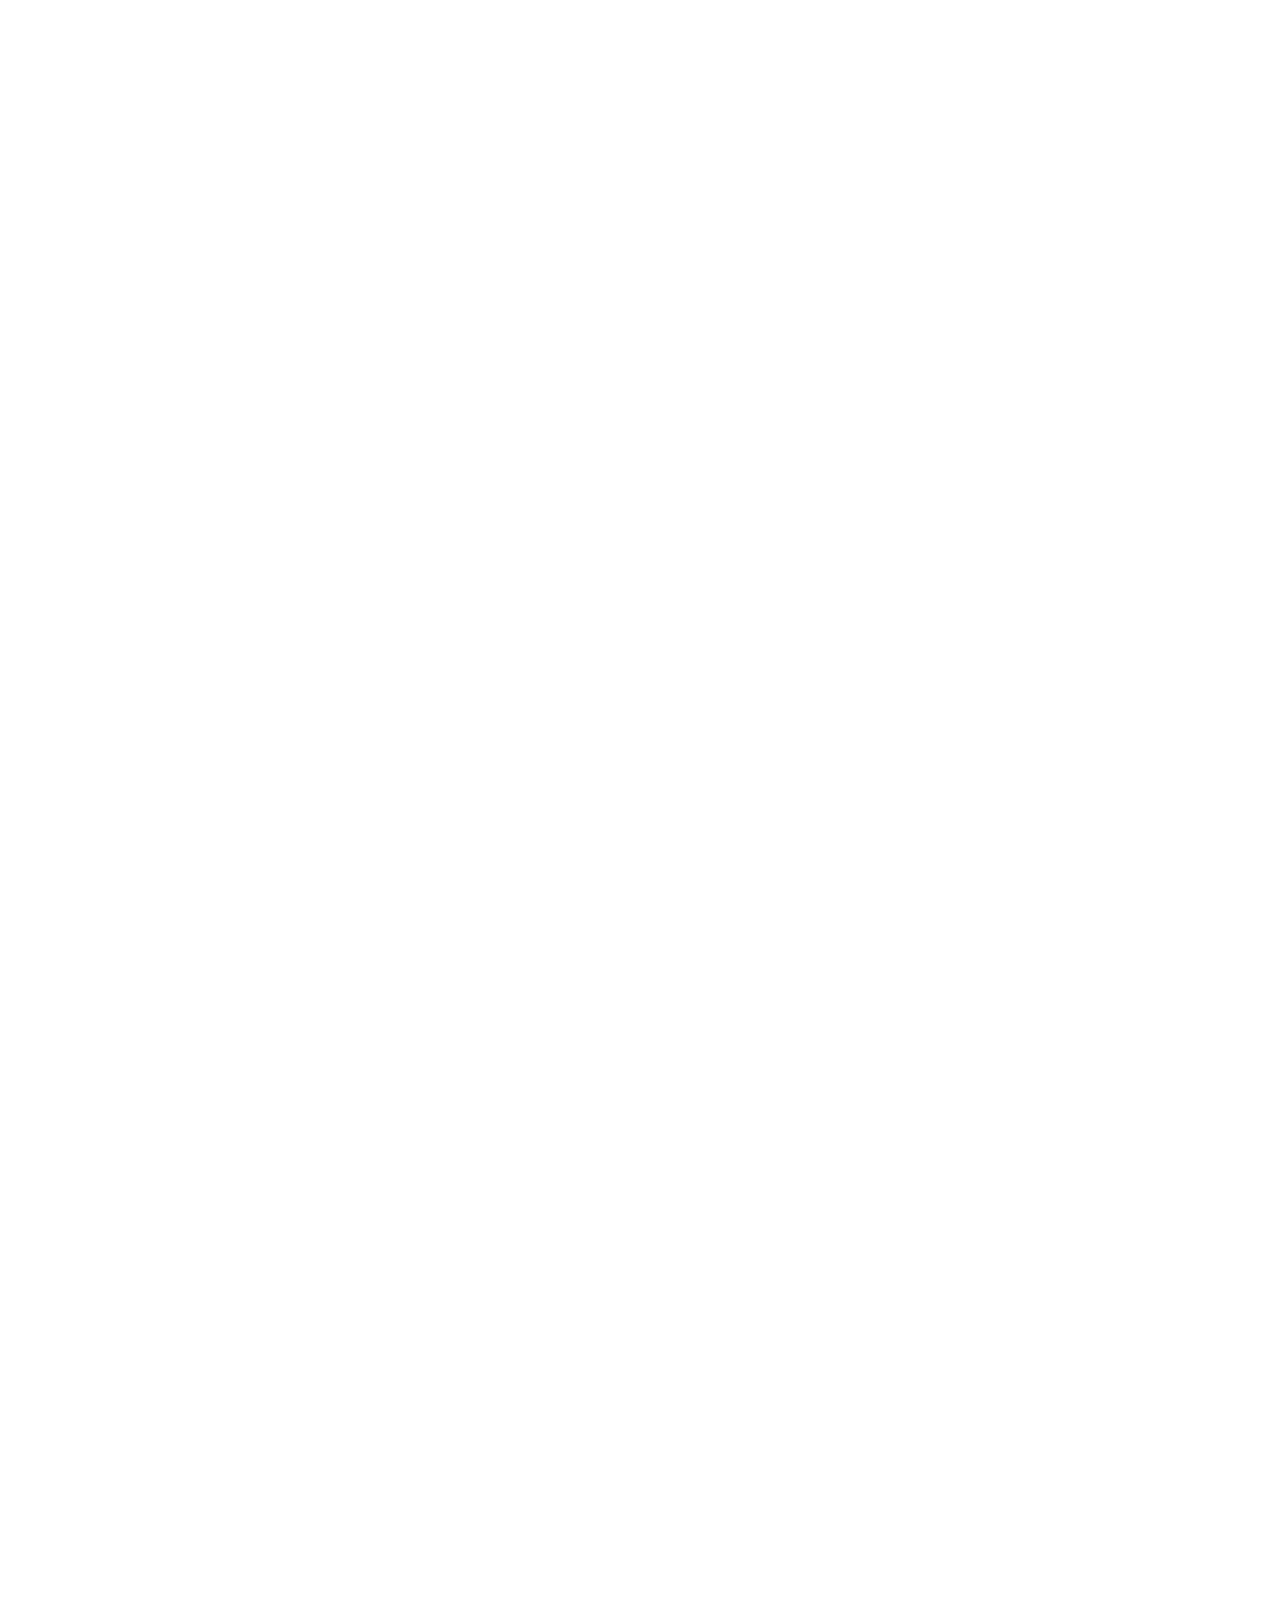
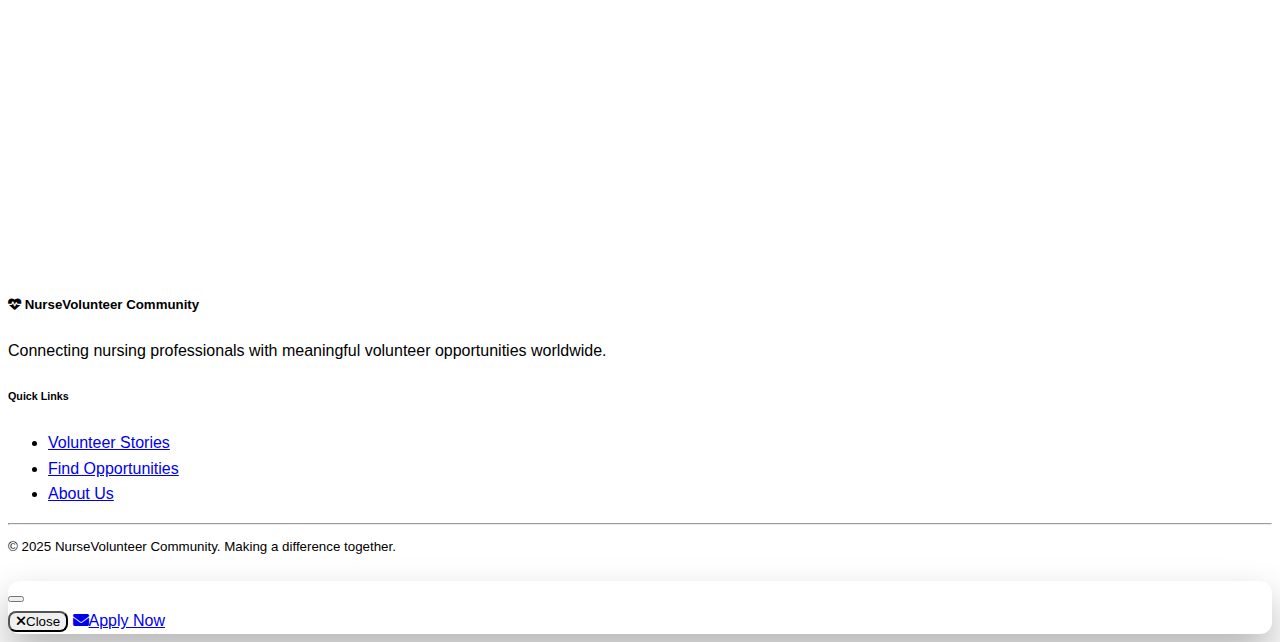
<file: search.html>
<!DOCTYPE html>
<html lang="en" data-bs-theme="dark">
<head>
    <meta charset="UTF-8">
    <meta name="viewport" content="width=device-width, initial-scale=1.0">
    <title>Find Opportunities - Nursing Volunteer Community</title>
    
    <!-- Bootstrap CSS -->
    <link href="https://cdn.replit.com/agent/bootstrap-agent-dark-theme.min.css" rel="stylesheet">
    
    <!-- Font Awesome -->
    <link rel="stylesheet" href="https://cdnjs.cloudflare.com/ajax/libs/font-awesome/6.4.0/css/all.min.css">
    
    <!-- Custom CSS -->
    <link rel="stylesheet" href="style.css">
</head>
<body>
    <!-- Navigation -->
    <nav class="navbar navbar-expand-lg navbar-dark bg-primary sticky-top">
        <div class="container">
            <a class="navbar-brand fw-bold" href="index.html">
                <i class="fas fa-heart-pulse me-2"></i>
                NurseVolunteer
            </a>
            
            <button class="navbar-toggler" type="button" data-bs-toggle="collapse" data-bs-target="#navbarNav">
                <span class="navbar-toggler-icon"></span>
            </button>
            
            <div class="collapse navbar-collapse" id="navbarNav">
                <ul class="navbar-nav ms-auto">
                    <li class="nav-item">
                        <a class="nav-link" href="index.html">
                            <i class="fas fa-home me-1"></i>Home
                        </a>
                    </li>
                    <li class="nav-item">
                        <a class="nav-link" href="stories.html">
                            <i class="fas fa-book-open me-1"></i>Stories
                        </a>
                    </li>
                    <li class="nav-item">
                        <a class="nav-link active" href="search.html">
                            <i class="fas fa-search me-1"></i>Find Opportunities
                        </a>
                    </li>
                    <li class="nav-item">
                        <a class="nav-link" href="about.html">
                            <i class="fas fa-info-circle me-1"></i>About
                        </a>
                    </li>
                </ul>
            </div>
        </div>
    </nav>

    <!-- Main Content -->
    <main>
        <!-- Header Section -->
        <section class="bg-primary text-white py-5">
            <div class="container">
                <div class="row align-items-center">
                    <div class="col-lg-8">
                        <h1 class="display-5 fw-bold mb-3">
                            <i class="fas fa-search me-3"></i>
                            Find Volunteer Opportunities
                        </h1>
                        <p class="lead">
                            Discover meaningful volunteer opportunities that match your nursing skills and interests.
                        </p>
                    </div>
                    <div class="col-lg-4 text-center">
                        <i class="fas fa-hands-helping fa-5x opacity-75"></i>
                    </div>
                </div>
            </div>
        </section>

        <!-- Search and Filter Section (aligned & lowered) -->
        <section class="py-5">
            <div class="container">
            <div class="card bg-dark border-0 shadow-sm mx-auto" style="max-width:1100px;">
                <div class="card-body">
                <form id="searchForm" class="search-form">
                    <div class="row g-3 align-items-end">
                    <div class="col-md-4">
                        <label for="location" class="form-label text-muted">
                        <i class="fas fa-map-marker-alt me-1"></i>Location
                        </label>
                        <input type="text" class="form-control bg-transparent text-light" id="location" name="location" 
                           placeholder="Enter city, state, or country">
                    </div>
                    <div class="col-md-3">
                        <label for="category" class="form-label text-muted">
                        <i class="fas fa-tags me-1"></i>Category
                        </label>
                        <select class="form-select bg-transparent text-light" id="category" name="category">
                        <option value="">All Categories</option>
                        <option value="Emergency Care">Emergency Care</option>
                        <option value="Pediatric Care">Pediatric Care</option>
                        <option value="Maternal Health">Maternal Health</option>
                        <option value="Community Health">Community Health</option>
                        <option value="Education">Education</option>
                        <option value="Primary Care">Primary Care</option>
                        <option value="Mental Health">Mental Health</option>
                        <option value="Disaster Relief">Disaster Relief</option>
                        </select>
                    </div>
                    <div class="col-md-3">
                        <label for="commitment" class="form-label text-muted">
                        <i class="fas fa-clock me-1"></i>Commitment
                        </label>
                        <select class="form-select bg-transparent text-light" id="commitment" name="commitment">
                        <option value="">All Types</option>
                        <option value="short-term">Short-term</option>
                        <option value="long-term">Long-term</option>
                        <option value="part-time">Part-time</option>
                        <option value="full-time">Full-time</option>
                        <option value="one-time">One-time</option>
                        </select>
                    </div>
                    <div class="col-md-2 d-grid gap-2">
                        <button type="submit" class="btn btn-primary">
                        <i class="fas fa-search me-1"></i>Search
                        </button>
                        <button type="button" id="clearSearch" class="btn btn-outline-secondary">
                        <i class="fas fa-times me-1"></i>Clear
                        </button>
                    </div>
                    </div>
                </form>
                <div class="mt-3 text-muted small">
                    Tip: Try country names (e.g. "Peru") or leave fields blank to view all opportunities.
                </div>
                </div>
            </div>
            </div>
        </section>

        <!-- Results Section -->
        <section class="py-5">
            <div class="container">
                <!-- Results Header -->
                <div class="d-flex justify-content-between align-items-center mb-4">
                    <h3>
                        <i class="fas fa-list me-2"></i>
                        Available Opportunities
                        <span class="badge bg-secondary ms-2" id="resultsCount">6</span>
                    </h3>
                    
                    <button id="clearFilters" class="btn btn-outline-secondary d-none">
                        <i class="fas fa-times me-1"></i>Clear Filters
                    </button>
                </div>

                <!-- Active Filters -->
                <div id="activeFilters" class="mb-4 d-none">
                    <h6 class="text-muted mb-2">Active Filters:</h6>
                    <div id="filterTags" class="d-flex flex-wrap gap-2">
                        <!-- Filter tags will be dynamically inserted here -->
                    </div>
                </div>

                <!-- Opportunities Grid -->
                <div class="row" id="opportunitiesGrid">
                    <div class="col-lg-6 col-xl-4 mb-4" data-location="peru" data-category="Pediatric Care" data-commitment="long-term">
                        <div class="card h-100 shadow-sm opportunity-card">
                            <div class="card-header">
                                <div class="d-flex justify-content-between align-items-start">
                                    <h5 class="card-title mb-0">Pediatric Nurse - Remote Health Clinic</h5>
                                    <span class="badge bg-primary">Pediatric Care</span>
                                </div>
                            </div>
                            <div class="card-body">
                                <div class="opportunity-meta mb-3">
                                    <p class="text-muted small mb-1">
                                        <i class="fas fa-building me-1"></i>
                                        <strong>Global Health Partners</strong>
                                    </p>
                                    <p class="text-muted small mb-1">
                                        <i class="fas fa-map-marker-alt me-1"></i>
                                        Cabanatuan City
                                    </p>
                                    <p class="text-muted small mb-1">
                                        <i class="fas fa-clock me-1"></i>
                                        Long-term
                                    </p>
                                    <p class="text-muted small">
                                        <i class="fas fa-calendar me-1"></i>
                                        Posted January 10, 2025
                                    </p>
                                </div>
                                
                                <div class="opportunity-description">
                                    <p class="card-text">Join our team providing essential healthcare to indigenous children in remote areas of the Amazon rainforest. Experience includes vaccination programs and basic medical care.</p>
                                </div>
                                
                                <div class="requirements-preview mt-3">
                                    <h6 class="small text-muted mb-1">Requirements:</h6>
                                    <p class="small text-muted">Valid nursing license, pediatric experience preferred, Spanish language skills helpful...</p>
                                </div>
                            </div>
                            <div class="card-footer bg-transparent">
                                <div class="d-flex justify-content-between align-items-center">
                                    <button class="btn btn-outline-primary btn-sm details-btn" 
                                            data-bs-toggle="modal" 
                                            data-bs-target="#opportunityModal">
                                        <i class="fas fa-info-circle me-1"></i>Details
                                    </button>
                                    <a href="mailto:contact@globalhealthpartners.org?subject=Volunteer Inquiry: Pediatric Nurse" 
                                       class="btn btn-primary btn-sm">
                                        <i class="fas fa-envelope me-1"></i>Apply
                                    </a>
                                </div>
                            </div>
                        </div>
                    </div>
                    <div class="col-lg-6 col-xl-4 mb-4" data-location="various" data-category="Emergency Care" data-commitment="short-term">
                        <div class="card h-100 shadow-sm opportunity-card">
                            <div class="card-header">
                                <div class="d-flex justify-content-between align-items-start">
                                    <h5 class="card-title mb-0">Emergency Response Nurse</h5>
                                    <span class="badge bg-primary">Emergency Care</span>
                                </div>
                            </div>
                            <div class="card-body">
                                <div class="opportunity-meta mb-3">
                                    <p class="text-muted small mb-1">
                                        <i class="fas fa-building me-1"></i>
                                        <strong>Doctors Without Borders</strong>
                                    </p>
                                    <p class="text-muted small mb-1">
                                        <i class="fas fa-map-marker-alt me-1"></i>
                                        Cabanatuan City
                                    </p>
                                    <p class="text-muted small mb-1">
                                        <i class="fas fa-clock me-1"></i>
                                        Short-term
                                    </p>
                                    <p class="text-muted small">
                                        <i class="fas fa-calendar me-1"></i>
                                        Posted January 8, 2025
                                    </p>
                                </div>
                                
                                <div class="opportunity-description">
                                    <p class="card-text">Seeking experienced nurses for emergency response missions in crisis zones. Provide life-saving care in challenging environments around the world.</p>
                                </div>
                                
                                <div class="requirements-preview mt-3">
                                    <h6 class="small text-muted mb-1">Requirements:</h6>
                                    <p class="small text-muted">5+ years emergency nursing experience, international travel willingness, crisis management training...</p>
                                </div>
                            </div>
                            <div class="card-footer bg-transparent">
                                <div class="d-flex justify-content-between align-items-center">
                                    <button class="btn btn-outline-primary btn-sm details-btn" 
                                            data-bs-toggle="modal" 
                                            data-bs-target="#opportunityModal">
                                        <i class="fas fa-info-circle me-1"></i>Details
                                    </button>
                                    <a href="mailto:recruitment@msf.org?subject=Volunteer Inquiry: Emergency Response Nurse" 
                                       class="btn btn-primary btn-sm">
                                        <i class="fas fa-envelope me-1"></i>Apply
                                    </a>
                                </div>
                            </div>
                        </div>
                    </div>
                    <div class="col-lg-6 col-xl-4 mb-4" data-location="ghana" data-category="Education" data-commitment="full-time">
                        <div class="card h-100 shadow-sm opportunity-card">
                            <div class="card-header">
                                <div class="d-flex justify-content-between align-items-start">
                                    <h5 class="card-title mb-0">Community Health Educator</h5>
                                    <span class="badge bg-primary">Education</span>
                                </div>
                            </div>
                            <div class="card-body">
                                <div class="opportunity-meta mb-3">
                                    <p class="text-muted small mb-1">
                                        <i class="fas fa-building me-1"></i>
                                        <strong>Peace Corps Health Initiative</strong>
                                    </p>
                                    <p class="text-muted small mb-1">
                                        <i class="fas fa-map-marker-alt me-1"></i>
                                        Cabanatuan City
                                    </p>
                                    <p class="text-muted small mb-1">
                                        <i class="fas fa-clock me-1"></i>
                                        Full-time
                                    </p>
                                    <p class="text-muted small">
                                        <i class="fas fa-calendar me-1"></i>
                                        Posted January 5, 2025
                                    </p>
                                </div>
                                
                                <div class="opportunity-description">
                                    <p class="card-text">Develop and implement health education programs for rural communities. Focus on maternal health, disease prevention, and basic health literacy.</p>
                                </div>
                                
                                <div class="requirements-preview mt-3">
                                    <h6 class="small text-muted mb-1">Requirements:</h6>
                                    <p class="small text-muted">Bachelor's in nursing or public health, education experience, cultural sensitivity training...</p>
                                </div>
                            </div>
                            <div class="card-footer bg-transparent">
                                <div class="d-flex justify-content-between align-items-center">
                                    <button class="btn btn-outline-primary btn-sm details-btn" 
                                            data-bs-toggle="modal" 
                                            data-bs-target="#opportunityModal">
                                        <i class="fas fa-info-circle me-1"></i>Details
                                    </button>
                                    <a href="mailto:health@peacecorps.gov?subject=Volunteer Inquiry: Community Health Educator" 
                                       class="btn btn-primary btn-sm">
                                        <i class="fas fa-envelope me-1"></i>Apply
                                    </a>
                                </div>
                            </div>
                        </div>
                    </div>
                    <div class="col-lg-6 col-xl-4 mb-4" data-location="usa" data-category="Primary Care" data-commitment="part-time">
                        <div class="card h-100 shadow-sm opportunity-card">
                            <div class="card-header">
                                <div class="d-flex justify-content-between align-items-start">
                                    <h5 class="card-title mb-0">Mobile Clinic Coordinator</h5>
                                    <span class="badge bg-primary">Primary Care</span>
                                </div>
                            </div>
                            <div class="card-body">
                                <div class="opportunity-meta mb-3">
                                    <p class="text-muted small mb-1">
                                        <i class="fas fa-building me-1"></i>
                                        <strong>Remote Area Medical</strong>
                                    </p>
                                    <p class="text-muted small mb-1">
                                        <i class="fas fa-map-marker-alt me-1"></i>
                                        Cabanatuan City
                                    </p>
                                    <p class="text-muted small mb-1">
                                        <i class="fas fa-clock me-1"></i>
                                        Part-time
                                    </p>
                                    <p class="text-muted small">
                                        <i class="fas fa-calendar me-1"></i>
                                        Posted January 3, 2025
                                    </p>
                                </div>
                                
                                <div class="opportunity-description">
                                    <p class="card-text">Lead mobile healthcare units providing essential services to underserved rural communities. Coordinate with local volunteers and healthcare providers.</p>
                                </div>
                                
                                <div class="requirements-preview mt-3">
                                    <h6 class="small text-muted mb-1">Requirements:</h6>
                                    <p class="small text-muted">RN license, leadership experience, rural health experience preferred, flexible schedule...</p>
                                </div>
                            </div>
                            <div class="card-footer bg-transparent">
                                <div class="d-flex justify-content-between align-items-center">
                                    <button class="btn btn-outline-primary btn-sm details-btn" 
                                            data-bs-toggle="modal" 
                                            data-bs-target="#opportunityModal">
                                        <i class="fas fa-info-circle me-1"></i>Details
                                    </button>
                                    <a href="mailto:volunteers@ramusa.org?subject=Volunteer Inquiry: Mobile Clinic Coordinator" 
                                       class="btn btn-primary btn-sm">
                                        <i class="fas fa-envelope me-1"></i>Apply
                                    </a>
                                </div>
                            </div>
                        </div>
                    </div>
                    <div class="col-lg-6 col-xl-4 mb-4" data-location="bangladesh" data-category="Maternal Health" data-commitment="long-term">
                        <div class="card h-100 shadow-sm opportunity-card">
                            <div class="card-header">
                                <div class="d-flex justify-content-between align-items-start">
                                    <h5 class="card-title mb-0">Maternal Health Specialist</h5>
                                    <span class="badge bg-primary">Maternal Health</span>
                                </div>
                            </div>
                            <div class="card-body">
                                <div class="opportunity-meta mb-3">
                                    <p class="text-muted small mb-1">
                                        <i class="fas fa-building me-1"></i>
                                        <strong>UNFPA Bangladesh</strong>
                                    </p>
                                    <p class="text-muted small mb-1">
                                        <i class="fas fa-map-marker-alt me-1"></i>
                                        Cabanatuan City
                                    </p>
                                    <p class="text-muted small mb-1">
                                        <i class="fas fa-clock me-1"></i>
                                        Long-term
                                    </p>
                                    <p class="text-muted small">
                                        <i class="fas fa-calendar me-1"></i>
                                        Posted December 28, 2025
                                    </p>
                                </div>
                                
                                <div class="opportunity-description">
                                    <p class="card-text">Support maternal health programs in refugee camps and rural areas. Provide training to local midwives and improve birth outcomes.</p>
                                </div>
                                
                                <div class="requirements-preview mt-3">
                                    <h6 class="small text-muted mb-1">Requirements:</h6>
                                    <p class="small text-muted">Certified nurse-midwife, international experience, Bengali language skills preferred...</p>
                                </div>
                            </div>
                            <div class="card-footer bg-transparent">
                                <div class="d-flex justify-content-between align-items-center">
                                    <button class="btn btn-outline-primary btn-sm details-btn" 
                                            data-bs-toggle="modal" 
                                            data-bs-target="#opportunityModal">
                                        <i class="fas fa-info-circle me-1"></i>Details
                                    </button>
                                    <a href="mailto:bangladesh@unfpa.org?subject=Volunteer Inquiry: Maternal Health Specialist" 
                                       class="btn btn-primary btn-sm">
                                        <i class="fas fa-envelope me-1"></i>Apply
                                    </a>
                                </div>
                            </div>
                        </div>
                    </div>
                    <div class="col-lg-6 col-xl-4 mb-4" data-location="ukraine" data-category="Mental Health" data-commitment="short-term">
                        <div class="card h-100 shadow-sm opportunity-card">
                            <div class="card-header">
                                <div class="d-flex justify-content-between align-items-start">
                                    <h5 class="card-title mb-0">Mental Health Support Nurse</h5>
                                    <span class="badge bg-primary">Mental Health</span>
                                </div>
                            </div>
                            <div class="card-body">
                                <div class="opportunity-meta mb-3">
                                    <p class="text-muted small mb-1">
                                        <i class="fas fa-building me-1"></i>
                                        <strong>International Rescue Committee</strong>
                                    </p>
                                    <p class="text-muted small mb-1">
                                        <i class="fas fa-map-marker-alt me-1"></i>
                                       Cabanatuan City
                                    </p>
                                    <p class="text-muted small mb-1">
                                        <i class="fas fa-clock me-1"></i>
                                        Short-term
                                    </p>
                                    <p class="text-muted small">
                                        <i class="fas fa-calendar me-1"></i>
                                        Posted December 25, 2025
                                    </p>
                                </div>
                                
                                <div class="opportunity-description">
                                    <p class="card-text">Provide mental health support to war-affected populations. Work with displaced families and trauma survivors in community centers.</p>
                                </div>
                                
                                <div class="requirements-preview mt-3">
                                    <h6 class="small text-muted mb-1">Requirements:</h6>
                                    <p class="small text-muted">Psychiatric nursing experience, trauma counseling training, crisis intervention skills...</p>
                                </div>
                            </div>
                            <div class="card-footer bg-transparent">
                                <div class="d-flex justify-content-between align-items-center">
                                    <button class="btn btn-outline-primary btn-sm details-btn" 
                                            data-bs-toggle="modal" 
                                            data-bs-target="#opportunityModal">
                                        <i class="fas fa-info-circle me-1"></i>Details
                                    </button>
                                    <a href="mailto:ukraine@rescue.org?subject=Volunteer Inquiry: Mental Health Support Nurse" 
                                       class="btn btn-primary btn-sm">
                                        <i class="fas fa-envelope me-1"></i>Apply
                                    </a>
                                </div>
                            </div>
                        </div>
                    </div>
                </div>

                <!-- No Results Message -->
                <div id="noResults" class="text-center py-5 d-none">
                    <i class="fas fa-search fa-5x text-muted mb-4"></i>
                    <h3 class="text-muted">No Opportunities Found</h3>
                    <p class="text-muted">No volunteer opportunities match your current search criteria. Try adjusting your filters or check back later for new opportunities.</p>
                </div>
            </div>
        </section>
    </main>

    <!-- Footer -->
    <footer class="bg-dark text-light py-4 mt-5">
        <div class="container">
            <div class="row">
                <div class="col-md-6">
                    <h5 class="mb-3">
                        <i class="fas fa-heart-pulse me-2"></i>
                        NurseVolunteer Community
                    </h5>
                    <p class="text-muted">Connecting nursing professionals with meaningful volunteer opportunities worldwide.</p>
                </div>
                <div class="col-md-6">
                    <h6 class="mb-3">Quick Links</h6>
                    <ul class="list-unstyled">
                        <li><a href="stories.html" class="text-muted text-decoration-none">Volunteer Stories</a></li>
                        <li><a href="search.html" class="text-muted text-decoration-none">Find Opportunities</a></li>
                        <li><a href="about.html" class="text-muted text-decoration-none">About Us</a></li>
                    </ul>
                </div>
            </div>
            <hr class="my-3">
            <div class="text-center text-muted">
                <small>&copy; 2025 NurseVolunteer Community. Making a difference together.</small>
            </div>
        </div>
    </footer>

    <!-- Opportunity Detail Modal -->
    <div class="modal fade" id="opportunityModal" tabindex="-1">
        <div class="modal-dialog modal-lg">
            <div class="modal-content">
                <div class="modal-header">
                    <h5 class="modal-title" id="opportunityModalTitle"></h5>
                    <button type="button" class="btn-close" data-bs-dismiss="modal"></button>
                </div>
                <div class="modal-body" id="opportunityModalBody">
                    <!-- Opportunity details will be loaded here -->
                </div>
                <div class="modal-footer">
                    <button type="button" class="btn btn-secondary" data-bs-dismiss="modal">
                        <i class="fas fa-times me-2"></i>Close
                    </button>
                    <a href="#" id="applyButton" class="btn btn-primary">
                        <i class="fas fa-envelope me-2"></i>Apply Now
                    </a>
                </div>
            </div>
        </div>
    </div>

    <!-- Bootstrap JS -->
    <script src="https://cdn.jsdelivr.net/npm/bootstrap@5.3.0/dist/js/bootstrap.bundle.min.js"></script>
    
    <!-- Custom JS -->
    <script src="main.js"></script>
</body>
</html>
</file>
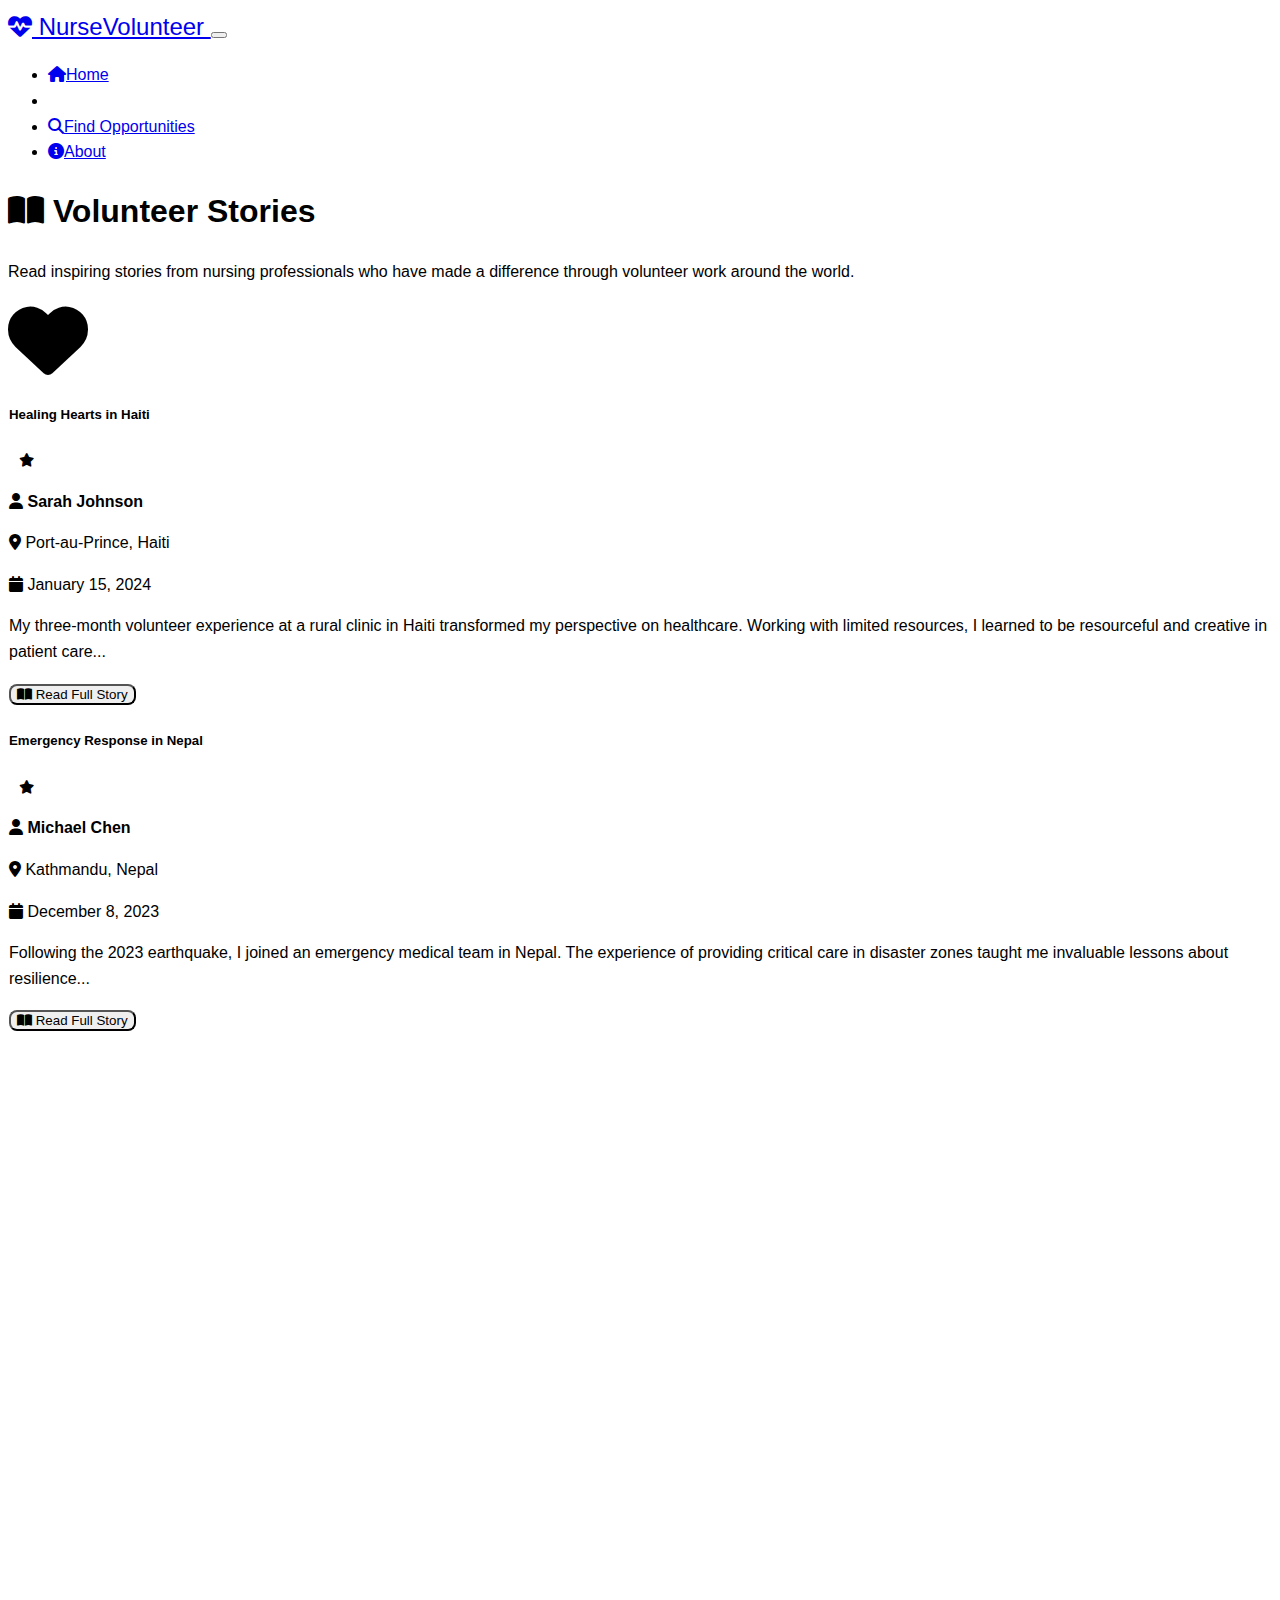
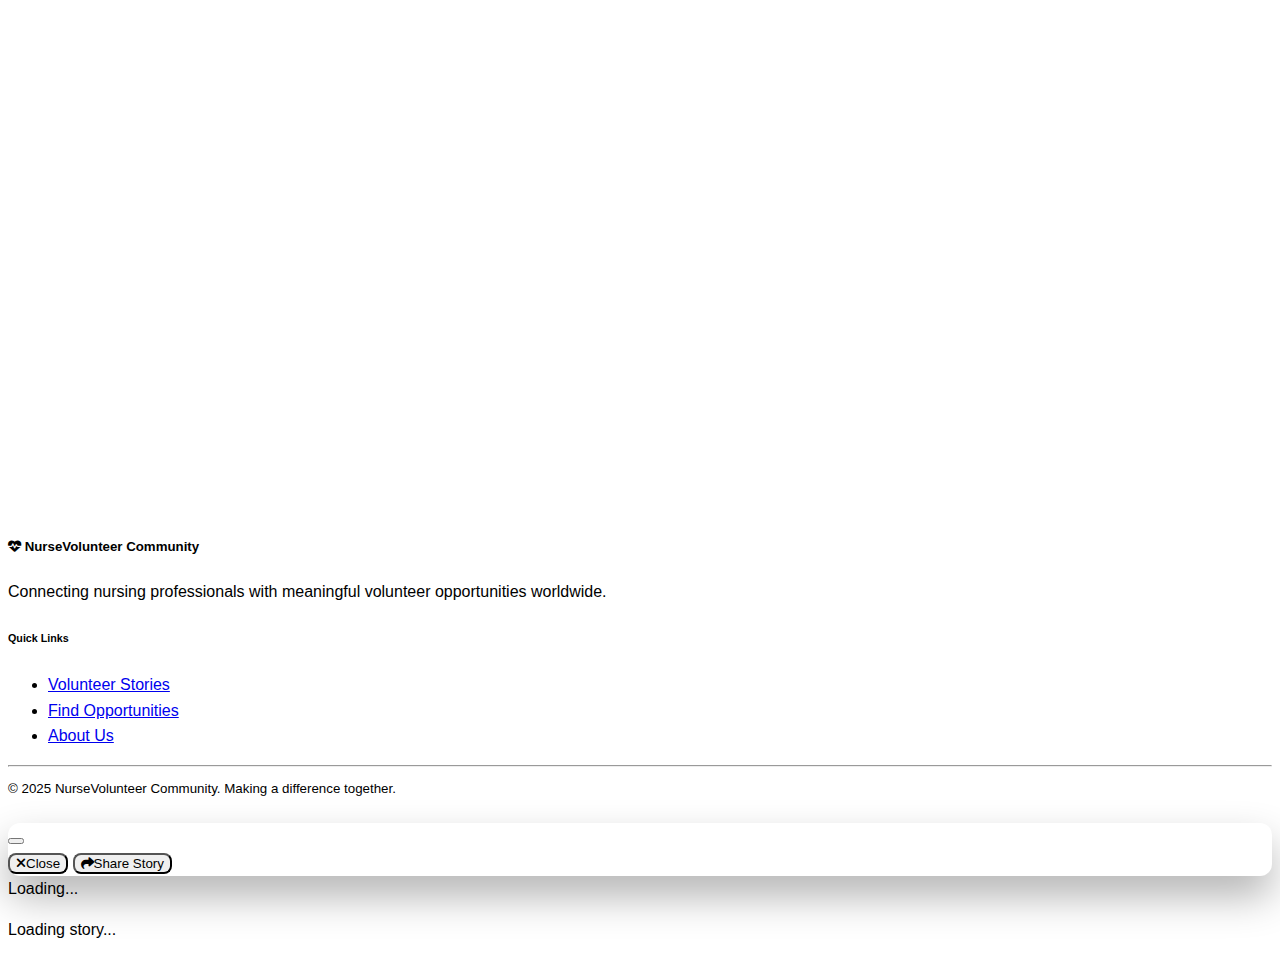
<file: stories.html>
<!DOCTYPE html>
<html lang="en" data-bs-theme="dark">
<head>
    <meta charset="UTF-8">
    <meta name="viewport" content="width=device-width, initial-scale=1.0">
    <title>Stories - Nursing Volunteer Community</title>
    
    <!-- Bootstrap CSS -->
    <link href="https://cdn.replit.com/agent/bootstrap-agent-dark-theme.min.css" rel="stylesheet">
    
    <!-- Font Awesome -->
    <link rel="stylesheet" href="https://cdnjs.cloudflare.com/ajax/libs/font-awesome/6.4.0/css/all.min.css">
    
    <!-- Custom CSS -->
    <link rel="stylesheet" href="style.css">
</head>
<body>
    <!-- Navigation -->
    <nav class="navbar navbar-expand-lg navbar-dark bg-primary sticky-top">
        <div class="container">
            <a class="navbar-brand fw-bold" href="index.html">
                <i class="fas fa-heart-pulse me-2"></i>
                NurseVolunteer
            </a>
            
            <button class="navbar-toggler" type="button" data-bs-toggle="collapse" data-bs-target="#navbarNav">
                <span class="navbar-toggler-icon"></span>
            </button>
            
            <div class="collapse navbar-collapse" id="navbarNav">
                <ul class="navbar-nav ms-auto">
                    <li class="nav-item">
                        <a class="nav-link" href="index.html">
                            <i class="fas fa-home me-1"></i>Home
                        </a>
                    </li>
                    <li class="nav-item">
                        <a class="nav-link active" href="stories.html">
                            <i class="fas fa-book-open me-1"></i>Stories
                        </a>
                    </li>
                    <li class="nav-item">
                        <a class="nav-link" href="search.html">
                            <i class="fas fa-search me-1"></i>Find Opportunities
                        </a>
                    </li>
                    <li class="nav-item">
                        <a class="nav-link" href="about.html">
                            <i class="fas fa-info-circle me-1"></i>About
                        </a>
                    </li>
                </ul>
            </div>
        </div>
    </nav>

    <!-- Main Content -->
    <main>
        <!-- Header Section -->
        <section class="bg-primary text-white py-5">
            <div class="container">
                <div class="row align-items-center">
                    <div class="col-lg-8">
                        <h1 class="display-5 fw-bold mb-3">
                            <i class="fas fa-book-open me-3"></i>
                            Volunteer Stories
                        </h1>
                        <p class="lead">
                            Read inspiring stories from nursing professionals who have made a difference through volunteer work around the world.
                        </p>
                    </div>
                    <div class="col-lg-4 text-center">
                        <i class="fas fa-heart fa-5x opacity-75"></i>
                    </div>
                </div>
            </div>
        </section>

        <!-- Stories Grid -->
        <section class="py-5">
            <div class="container">
                <div class="row">
                    <div class="col-lg-6 col-xl-4 mb-4">
                        <div class="card h-100 shadow-sm story-card" data-story-id="1">
                            <div class="card-header bg-gradient">
                                <div class="d-flex justify-content-between align-items-start">
                                    <h5 class="card-title mb-0 text-truncate">Healing Hearts in Haiti</h5>
                                    <span class="badge bg-warning ms-2">
                                        <i class="fas fa-star"></i>
                                    </span>
                                </div>
                            </div>
                            <div class="card-body">
                                <div class="story-meta mb-3">
                                    <p class="text-muted small mb-1">
                                        <i class="fas fa-user me-1"></i>
                                        <strong>Sarah Johnson</strong>
                                    </p>
                                    <p class="text-muted small mb-1">
                                        <i class="fas fa-map-marker-alt me-1"></i>
                                        Port-au-Prince, Haiti
                                    </p>
                                    <p class="text-muted small">
                                        <i class="fas fa-calendar me-1"></i>
                                        January 15, 2024
                                    </p>
                                </div>
                                <div class="story-preview">
                                    <p class="card-text">My three-month volunteer experience at a rural clinic in Haiti transformed my perspective on healthcare. Working with limited resources, I learned to be resourceful and creative in patient care...</p>
                                </div>
                            </div>
                            <div class="card-footer bg-transparent">
                                <button class="btn btn-primary btn-sm story-read-btn w-100" data-story-id="1">
                                    <i class="fas fa-book-open me-2"></i>
                                    Read Full Story
                                </button>
                            </div>
                        </div>
                    </div>
                    <div class="col-lg-6 col-xl-4 mb-4">
                        <div class="card h-100 shadow-sm story-card" data-story-id="2">
                            <div class="card-header bg-gradient">
                                <div class="d-flex justify-content-between align-items-start">
                                    <h5 class="card-title mb-0 text-truncate">Emergency Response in Nepal</h5>
                                    <span class="badge bg-warning ms-2">
                                        <i class="fas fa-star"></i>
                                    </span>
                                </div>
                            </div>
                            <div class="card-body">
                                <div class="story-meta mb-3">
                                    <p class="text-muted small mb-1">
                                        <i class="fas fa-user me-1"></i>
                                        <strong>Michael Chen</strong>
                                    </p>
                                    <p class="text-muted small mb-1">
                                        <i class="fas fa-map-marker-alt me-1"></i>
                                        Kathmandu, Nepal
                                    </p>
                                    <p class="text-muted small">
                                        <i class="fas fa-calendar me-1"></i>
                                        December 8, 2023
                                    </p>
                                </div>
                                <div class="story-preview">
                                    <p class="card-text">Following the 2023 earthquake, I joined an emergency medical team in Nepal. The experience of providing critical care in disaster zones taught me invaluable lessons about resilience...</p>
                                </div>
                            </div>
                            <div class="card-footer bg-transparent">
                                <button class="btn btn-primary btn-sm story-read-btn w-100" data-story-id="2">
                                    <i class="fas fa-book-open me-2"></i>
                                    Read Full Story
                                </button>
                            </div>
                        </div>
                    </div>
                    <div class="col-lg-6 col-xl-4 mb-4">
                        <div class="card h-100 shadow-sm story-card" data-story-id="3">
                            <div class="card-header bg-gradient">
                                <div class="d-flex justify-content-between align-items-start">
                                    <h5 class="card-title mb-0 text-truncate">Maternal Care in Kenya</h5>
                                    <span class="badge bg-warning ms-2">
                                        <i class="fas fa-star"></i>
                                    </span>
                                </div>
                            </div>
                            <div class="card-body">
                                <div class="story-meta mb-3">
                                    <p class="text-muted small mb-1">
                                        <i class="fas fa-user me-1"></i>
                                        <strong>Emma Rodriguez</strong>
                                    </p>
                                    <p class="text-muted small mb-1">
                                        <i class="fas fa-map-marker-alt me-1"></i>
                                        Nairobi, Kenya
                                    </p>
                                    <p class="text-muted small">
                                        <i class="fas fa-calendar me-1"></i>
                                        November 22, 2023
                                    </p>
                                </div>
                                <div class="story-preview">
                                    <p class="card-text">Working in a maternity ward in Kenya opened my eyes to the challenges faced by mothers in underserved communities. Every birth was a celebration of life and hope...</p>
                                </div>
                            </div>
                            <div class="card-footer bg-transparent">
                                <button class="btn btn-primary btn-sm story-read-btn w-100" data-story-id="3">
                                    <i class="fas fa-book-open me-2"></i>
                                    Read Full Story
                                </button>
                            </div>
                        </div>
                    </div>
                    <div class="col-lg-6 col-xl-4 mb-4">
                        <div class="card h-100 shadow-sm story-card" data-story-id="4">
                            <div class="card-header bg-gradient">
                                <div class="d-flex justify-content-between align-items-start">
                                    <h5 class="card-title mb-0 text-truncate">Community Health in Philippines</h5>
                                </div>
                            </div>
                            <div class="card-body">
                                <div class="story-meta mb-3">
                                    <p class="text-muted small mb-1">
                                        <i class="fas fa-user me-1"></i>
                                        <strong>David Park</strong>
                                    </p>
                                    <p class="text-muted small mb-1">
                                        <i class="fas fa-map-marker-alt me-1"></i>
                                        Manila, Philippines
                                    </p>
                                    <p class="text-muted small">
                                        <i class="fas fa-calendar me-1"></i>
                                        October 5, 2023
                                    </p>
                                </div>
                                <div class="story-preview">
                                    <p class="card-text">Establishing a community health program in urban slums of Manila taught me about the power of preventive care and health education in transforming communities...</p>
                                </div>
                            </div>
                            <div class="card-footer bg-transparent">
                                <button class="btn btn-primary btn-sm story-read-btn w-100" data-story-id="4">
                                    <i class="fas fa-book-open me-2"></i>
                                    Read Full Story
                                </button>
                            </div>
                        </div>
                    </div>
                    <div class="col-lg-6 col-xl-4 mb-4">
                        <div class="card h-100 shadow-sm story-card" data-story-id="5">
                            <div class="card-header bg-gradient">
                                <div class="d-flex justify-content-between align-items-start">
                                    <h5 class="card-title mb-0 text-truncate">Disaster Relief in Turkey</h5>
                                </div>
                            </div>
                            <div class="card-body">
                                <div class="story-meta mb-3">
                                    <p class="text-muted small mb-1">
                                        <i class="fas fa-user me-1"></i>
                                        <strong>Aisha Hassan</strong>
                                    </p>
                                    <p class="text-muted small mb-1">
                                        <i class="fas fa-map-marker-alt me-1"></i>
                                        Ankara, Turkey
                                    </p>
                                    <p class="text-muted small">
                                        <i class="fas fa-calendar me-1"></i>
                                        September 12, 2023
                                    </p>
                                </div>
                                <div class="story-preview">
                                    <p class="card-text">The 2023 earthquake response in Turkey was one of the most challenging yet rewarding experiences of my nursing career. Coordinating triage operations in disaster zones...</p>
                                </div>
                            </div>
                            <div class="card-footer bg-transparent">
                                <button class="btn btn-primary btn-sm story-read-btn w-100" data-story-id="5">
                                    <i class="fas fa-book-open me-2"></i>
                                    Read Full Story
                                </button>
                            </div>
                        </div>
                    </div>
                    <div class="col-lg-6 col-xl-4 mb-4">
                        <div class="card h-100 shadow-sm story-card" data-story-id="6">
                            <div class="card-header bg-gradient">
                                <div class="d-flex justify-content-between align-items-start">
                                    <h5 class="card-title mb-0 text-truncate">Pediatric Care in Guatemala</h5>
                                </div>
                            </div>
                            <div class="card-body">
                                <div class="story-meta mb-3">
                                    <p class="text-muted small mb-1">
                                        <i class="fas fa-user me-1"></i>
                                        <strong>Carlos Montenegro</strong>
                                    </p>
                                    <p class="text-muted small mb-1">
                                        <i class="fas fa-map-marker-alt me-1"></i>
                                        Guatemala City, Guatemala
                                    </p>
                                    <p class="text-muted small">
                                        <i class="fas fa-calendar me-1"></i>
                                        August 18, 2023
                                    </p>
                                </div>
                                <div class="story-preview">
                                    <p class="card-text">Six months working with malnourished children in Guatemala changed my understanding of global health inequities. Every small improvement felt like a major victory...</p>
                                </div>
                            </div>
                            <div class="card-footer bg-transparent">
                                <button class="btn btn-primary btn-sm story-read-btn w-100" data-story-id="6">
                                    <i class="fas fa-book-open me-2"></i>
                                    Read Full Story
                                </button>
                            </div>
                        </div>
                    </div>
                </div>
            </div>
        </section>
    </main>

    <!-- Footer -->
    <footer class="bg-dark text-light py-4 mt-5">
        <div class="container">
            <div class="row">
                <div class="col-md-6">
                    <h5 class="mb-3">
                        <i class="fas fa-heart-pulse me-2"></i>
                        NurseVolunteer Community
                    </h5>
                    <p class="text-muted">Connecting nursing professionals with meaningful volunteer opportunities worldwide.</p>
                </div>
                <div class="col-md-6">
                    <h6 class="mb-3">Quick Links</h6>
                    <ul class="list-unstyled">
                        <li><a href="stories.html" class="text-muted text-decoration-none">Volunteer Stories</a></li>
                        <li><a href="search.html" class="text-muted text-decoration-none">Find Opportunities</a></li>
                        <li><a href="about.html" class="text-muted text-decoration-none">About Us</a></li>
                    </ul>
                </div>
            </div>
            <hr class="my-3">
            <div class="text-center text-muted">
                <small>&copy; 2025 NurseVolunteer Community. Making a difference together.</small>
            </div>
        </div>
    </footer>

    <!-- Story Detail Modal -->
    <div class="modal fade" id="storyDetailModal" tabindex="-1">
        <div class="modal-dialog modal-lg modal-dialog-scrollable">
            <div class="modal-content">
                <div class="modal-header">
                    <h5 class="modal-title" id="storyDetailTitle"></h5>
                    <button type="button" class="btn-close" data-bs-dismiss="modal"></button>
                </div>
                <div class="modal-body">
                    <div id="storyDetailMeta" class="mb-4"></div>
                    <div id="storyDetailContent"></div>
                </div>
                <div class="modal-footer">
                    <button type="button" class="btn btn-secondary" data-bs-dismiss="modal">
                        <i class="fas fa-times me-2"></i>Close
                    </button>
                    <button type="button" class="btn btn-primary" id="shareStoryBtn">
                        <i class="fas fa-share me-2"></i>Share Story
                    </button>
                </div>
            </div>
        </div>
    </div>

    <!-- Loading Spinner Template -->
    <div id="loadingSpinner" class="d-none text-center py-4">
        <div class="spinner-border text-primary" role="status">
            <span class="visually-hidden">Loading...</span>
        </div>
        <p class="mt-2 text-muted">Loading story...</p>
    </div>

    <!-- Bootstrap JS -->
    <script src="https://cdn.jsdelivr.net/npm/bootstrap@5.3.0/dist/js/bootstrap.bundle.min.js"></script>
    
    <!-- Custom JS -->
    <script src="main.js"></script>
</body>
</html>
</file>
<file: style.css>
/* Custom styles for Nursing Volunteer Community */

:root {
    --nursing-primary: #0066cc;
    --nursing-secondary: #28a745;
    --nursing-accent: #17a2b8;
    --nursing-warning: #ffc107;
    --nursing-danger: #dc3545;
}

/* Global Styles */
body {
    font-family: 'Segoe UI', Tahoma, Geneva, Verdana, sans-serif;
    line-height: 1.6;
}

/* Hero Section Enhancements */
.min-vh-50 {
    min-height: 50vh;
}

.hero-icons i {
    animation: float 3s ease-in-out infinite;
}

.hero-icons .row i:nth-child(1) {
    animation-delay: 0s;
}

.hero-icons .row i:nth-child(2) {
    animation-delay: 1s;
}

.hero-icons .row i:nth-child(3) {
    animation-delay: 2s;
}

@keyframes float {
    0%, 100% { transform: translateY(0px); }
    50% { transform: translateY(-10px); }
}

/* Card Enhancements */
.card {
    transition: transform 0.3s ease, box-shadow 0.3s ease;
    border: none;
}

.card:hover {
    transform: translateY(-5px);
    box-shadow: 0 8px 25px rgba(0, 0, 0, 0.15) !important;
}

.story-card, .opportunity-card {
    cursor: pointer;
}

.story-card:hover, .opportunity-card:hover {
    border-color: var(--bs-primary);
}

/* Button Enhancements */
.btn {
    transition: all 0.3s ease;
    border-radius: 8px;
    font-weight: 500;
}

.btn:hover {
    transform: translateY(-2px);
    box-shadow: 0 4px 15px rgba(0, 0, 0, 0.2);
}

/* Navigation Enhancements */
.navbar-brand {
    font-size: 1.5rem;
    transition: color 0.3s ease;
}

.navbar-brand:hover {
    color: rgba(255, 255, 255, 0.8) !important;
}

.nav-link {
    transition: color 0.3s ease;
    font-weight: 500;
}

.nav-link:hover {
    color: rgba(255, 255, 255, 0.9) !important;
}

.nav-link.active {
    color: rgba(255, 255, 255, 1) !important;
    font-weight: 600;
}

/* Modal Enhancements */
.modal-content {
    border-radius: 12px;
    border: none;
    box-shadow: 0 20px 40px rgba(0, 0, 0, 0.3);
}

.modal-header {
    border-bottom: 1px solid rgba(255, 255, 255, 0.1);
    border-radius: 12px 12px 0 0;
}

.modal-footer {
    border-top: 1px solid rgba(255, 255, 255, 0.1);
    border-radius: 0 0 12px 12px;
}

/* Search Form Enhancements */
.search-form {
    background: rgba(255, 255, 255, 0.95);
    padding: 2rem;
    border-radius: 12px;
    box-shadow: 0 4px 15px rgba(0, 0, 0, 0.1);
    margin-top: -3rem;
    position: relative;
    z-index: 10;
}

/* Step Items for About Page */
.step-item {
    padding: 1rem;
    transition: transform 0.3s ease;
}

.step-item:hover {
    transform: translateY(-5px);
}

.step-number {
    font-size: 1.25rem;
    transition: all 0.3s ease;
}

.step-item:hover .step-number {
    transform: scale(1.1);
}

/* Contact Form Enhancements */
.contact-form {
    transition: transform 0.3s ease;
}

.contact-form:hover {
    transform: translateY(-5px);
}

/* Badge Enhancements */
.badge {
    font-weight: 500;
    padding: 0.5em 0.75em;
    font-size: 0.85em;
}

/* Accordion Enhancements */
.accordion-item {
    border: none;
    margin-bottom: 1rem;
    border-radius: 8px !important;
    overflow: hidden;
    box-shadow: 0 2px 10px rgba(0, 0, 0, 0.1);
}

.accordion-button {
    font-weight: 600;
    border: none;
    background: rgba(255, 255, 255, 0.95);
}

.accordion-button:not(.collapsed) {
    background: var(--bs-primary);
    color: white;
}

.accordion-button:focus {
    box-shadow: none;
    border: none;
}

/* Loading States */
.loading {
    opacity: 0.6;
    pointer-events: none;
}

/* Stats Cards */
.stats-card {
    background: linear-gradient(135deg, rgba(255, 255, 255, 0.1), rgba(255, 255, 255, 0.05));
    backdrop-filter: blur(10px);
    border: 1px solid rgba(255, 255, 255, 0.2);
}

/* Mission Icons Animation */
.mission-icons i {
    transition: all 0.3s ease;
}

.mission-icons i:hover {
    transform: scale(1.2) rotate(5deg);
}

/* Filter Tags */
.filter-tag {
    display: inline-block;
    padding: 0.25rem 0.75rem;
    margin: 0.25rem;
    background-color: var(--bs-primary);
    color: white;
    border-radius: 20px;
    font-size: 0.875rem;
    transition: all 0.3s ease;
}

.filter-tag:hover {
    background-color: var(--bs-primary);
    transform: scale(1.05);
}

.filter-tag .btn-close {
    margin-left: 0.5rem;
    font-size: 0.75rem;
}

/* Search Results Animations */
.opportunity-card {
    opacity: 1;
    transform: translateY(0);
    transition: all 0.3s ease;
}

.opportunity-card.hidden {
    opacity: 0;
    transform: translateY(20px);
    pointer-events: none;
}

/* Counter Animation */
.counter {
    font-variant-numeric: tabular-nums;
}

/* Story Modal Enhancements */
.story-meta {
    background: rgba(var(--bs-primary-rgb), 0.1);
    border-left: 4px solid var(--bs-primary);
}

/* Form Validation States */
.was-validated .form-control:valid,
.form-control.is-valid {
    border-color: var(--bs-success);
    background-image: url("data:image/svg+xml,%3csvg xmlns='http://www.w3.org/2000/svg' viewBox='0 0 8 8'%3e%3cpath fill='%23198754' d='m2.3 6.73.94-.94 1.06-1.06.94-.94L6.3 2.3l-2 2L2.3 6.73z'/%3e%3c/svg%3e");
}

.was-validated .form-control:invalid,
.form-control.is-invalid {
    border-color: var(--bs-danger);
    background-image: url("data:image/svg+xml,%3csvg xmlns='http://www.w3.org/2000/svg' viewBox='0 0 12 12' width='12' height='12' fill='none' stroke='%23dc3545'%3e%3ccircle cx='6' cy='6' r='4.5'/%3e%3cpath d='m5.8 4.1 2.4 2.4m-2.4 0 2.4-2.4'/%3e%3c/svg%3e");
}

/* Responsive Design Enhancements */
@media (max-width: 768px) {
    .hero-icons {
        margin-top: 2rem;
    }
    
    .search-form {
        margin-top: -1rem;
        padding: 1.5rem;
    }
    
    .display-4 {
        font-size: 2.5rem;
    }
    
    .display-5 {
        font-size: 2rem;
    }
    
    .display-6 {
        font-size: 1.75rem;
    }
    
    .navbar-nav {
        text-align: center;
    }
    
    .nav-link {
        padding: 0.75rem 1rem;
    }
}

@media (max-width: 576px) {
    .hero-icons .fa-5x {
        font-size: 3rem !important;
    }
    
    .hero-icons .fa-3x {
        font-size: 2rem !important;
    }
    
    .btn-lg {
        padding: 0.75rem 1.5rem;
        font-size: 1rem;
    }
    
    .search-form {
        padding: 1rem;
        margin-top: 0;
    }
    
    .card-title {
        font-size: 1.1rem;
    }
    
    .step-number {
        width: 50px !important;
        height: 50px !important;
        font-size: 1rem;
    }
}

/* Dark Mode Specific Enhancements */
[data-bs-theme="dark"] .card {
    background: rgba(255, 255, 255, 0.05);
    border: 1px solid rgba(255, 255, 255, 0.1);
}

[data-bs-theme="dark"] .search-form {
    background: rgba(0, 0, 0, 0.7);
    backdrop-filter: blur(10px);
    color: white;
}

[data-bs-theme="dark"] .search-form .form-label {
    color: white;
}

[data-bs-theme="dark"] .contact-form {
    background: rgba(255, 255, 255, 0.95) !important;
}

[data-bs-theme="dark"] .accordion-button {
    background: rgba(255, 255, 255, 0.1);
    color: white;
}

[data-bs-theme="dark"] .accordion-body {
    background: rgba(255, 255, 255, 0.05);
}

/* Animation for page transitions */
main {
    animation: fadeIn 0.5s ease-in-out;
}

@keyframes fadeIn {
    from {
        opacity: 0;
        transform: translateY(20px);
    }
    to {
        opacity: 1;
        transform: translateY(0);
    }
}

/* Scroll behavior */
html {
    scroll-behavior: smooth;
}

/* Focus states for accessibility */
.btn:focus,
.form-control:focus,
.form-select:focus {
    box-shadow: 0 0 0 0.25rem rgba(13, 110, 253, 0.25);
    border-color: #86b7fe;
}

/* Custom scrollbar for webkit browsers */
::-webkit-scrollbar {
    width: 8px;
}

::-webkit-scrollbar-track {
    background: var(--bs-gray-200);
}

::-webkit-scrollbar-thumb {
    background: var(--bs-gray-500);
    border-radius: 4px;
}

::-webkit-scrollbar-thumb:hover {
    background: var(--bs-gray-600);
}

[data-bs-theme="dark"] ::-webkit-scrollbar-track {
    background: var(--bs-gray-800);
}

[data-bs-theme="dark"] ::-webkit-scrollbar-thumb {
    background: var(--bs-gray-600);
}

[data-bs-theme="dark"] ::-webkit-scrollbar-thumb:hover {
    background: var(--bs-gray-500);
}

/* Utility Classes */
.text-gradient {
    background: linear-gradient(45deg, var(--bs-primary), var(--bs-info));
    -webkit-background-clip: text;
    -webkit-text-fill-color: transparent;
    background-clip: text;
}

.shadow-primary {
    box-shadow: 0 4px 15px rgba(var(--bs-primary-rgb), 0.3) !important;
}

.border-gradient {
    border: 2px solid;
    border-image: linear-gradient(45deg, var(--bs-primary), var(--bs-info)) 1;
}

/* Print Styles */
@media print {
    .navbar,
    .btn,
    .modal,
    footer {
        display: none !important;
    }
    
    body {
        background: white !important;
        color: black !important;
    }
    
    .card {
        border: 1px solid #ddd !important;
        box-shadow: none !important;
    }
}
</file>
